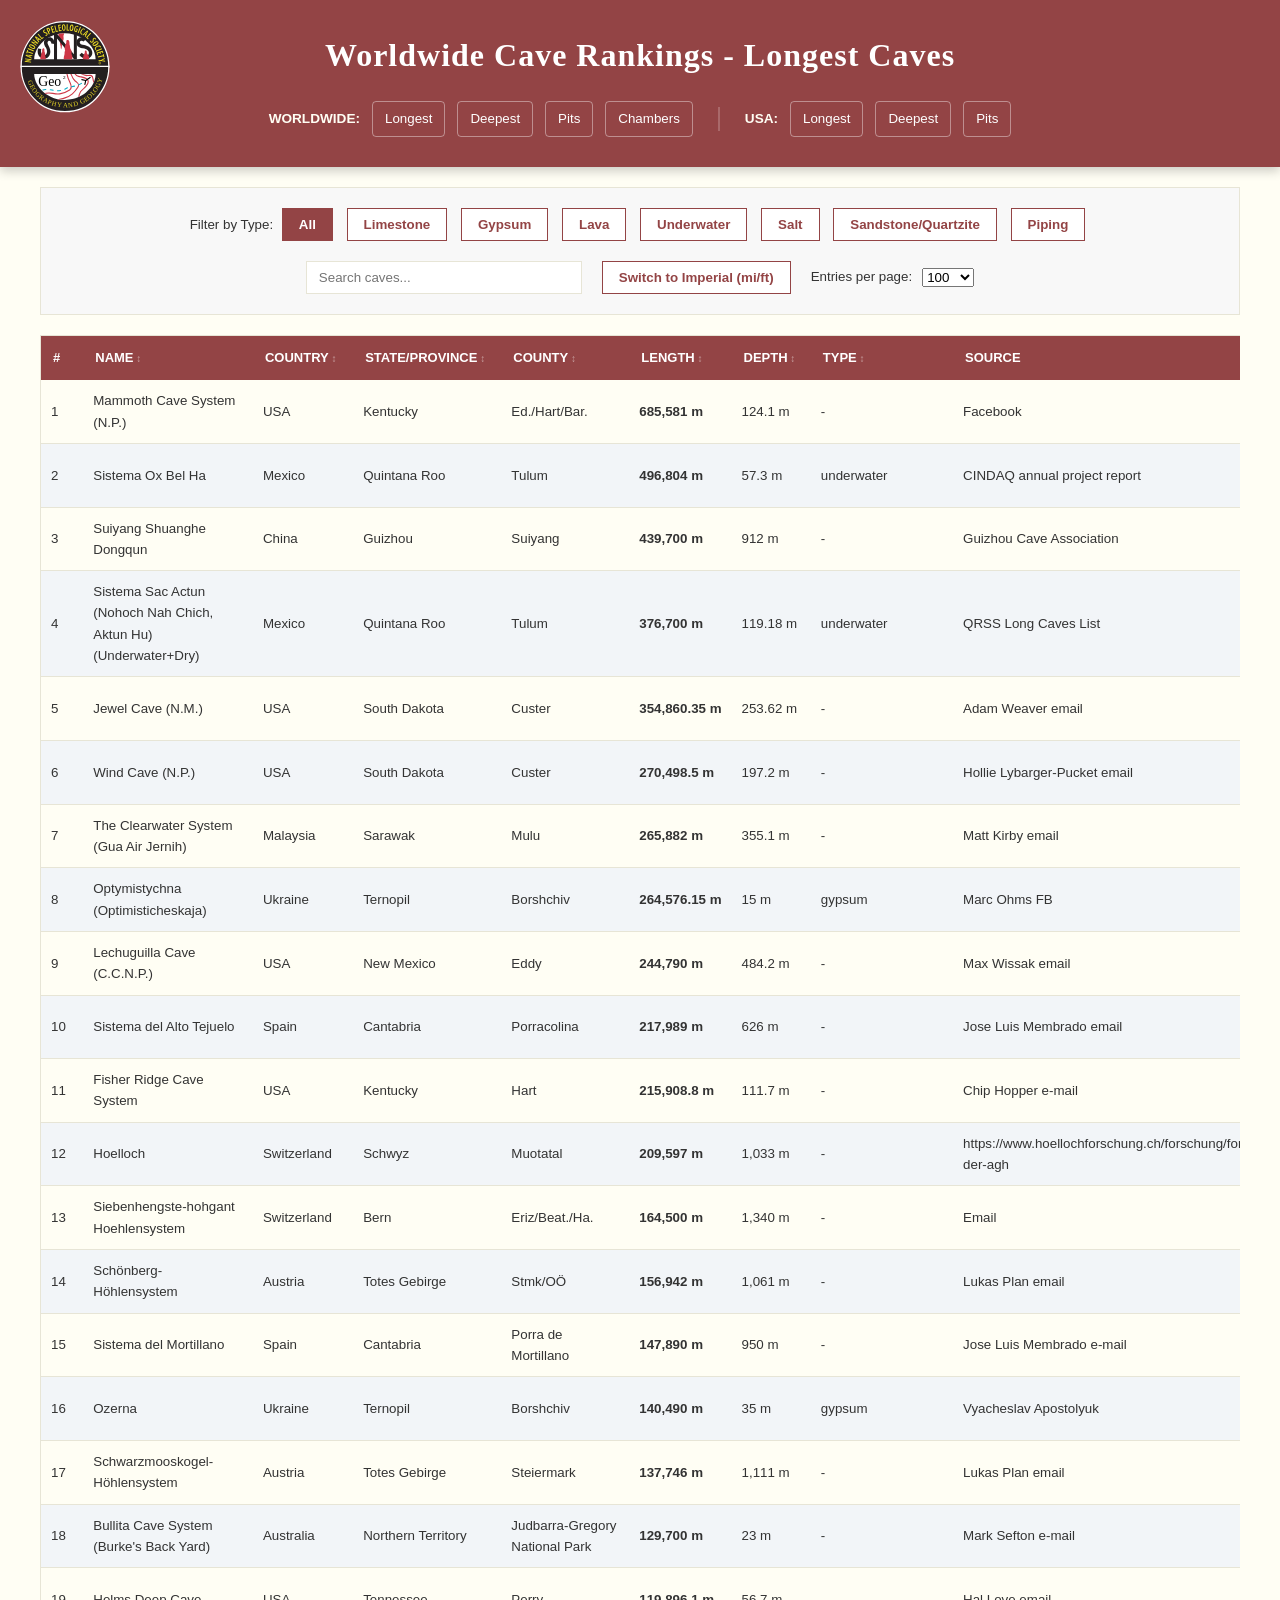
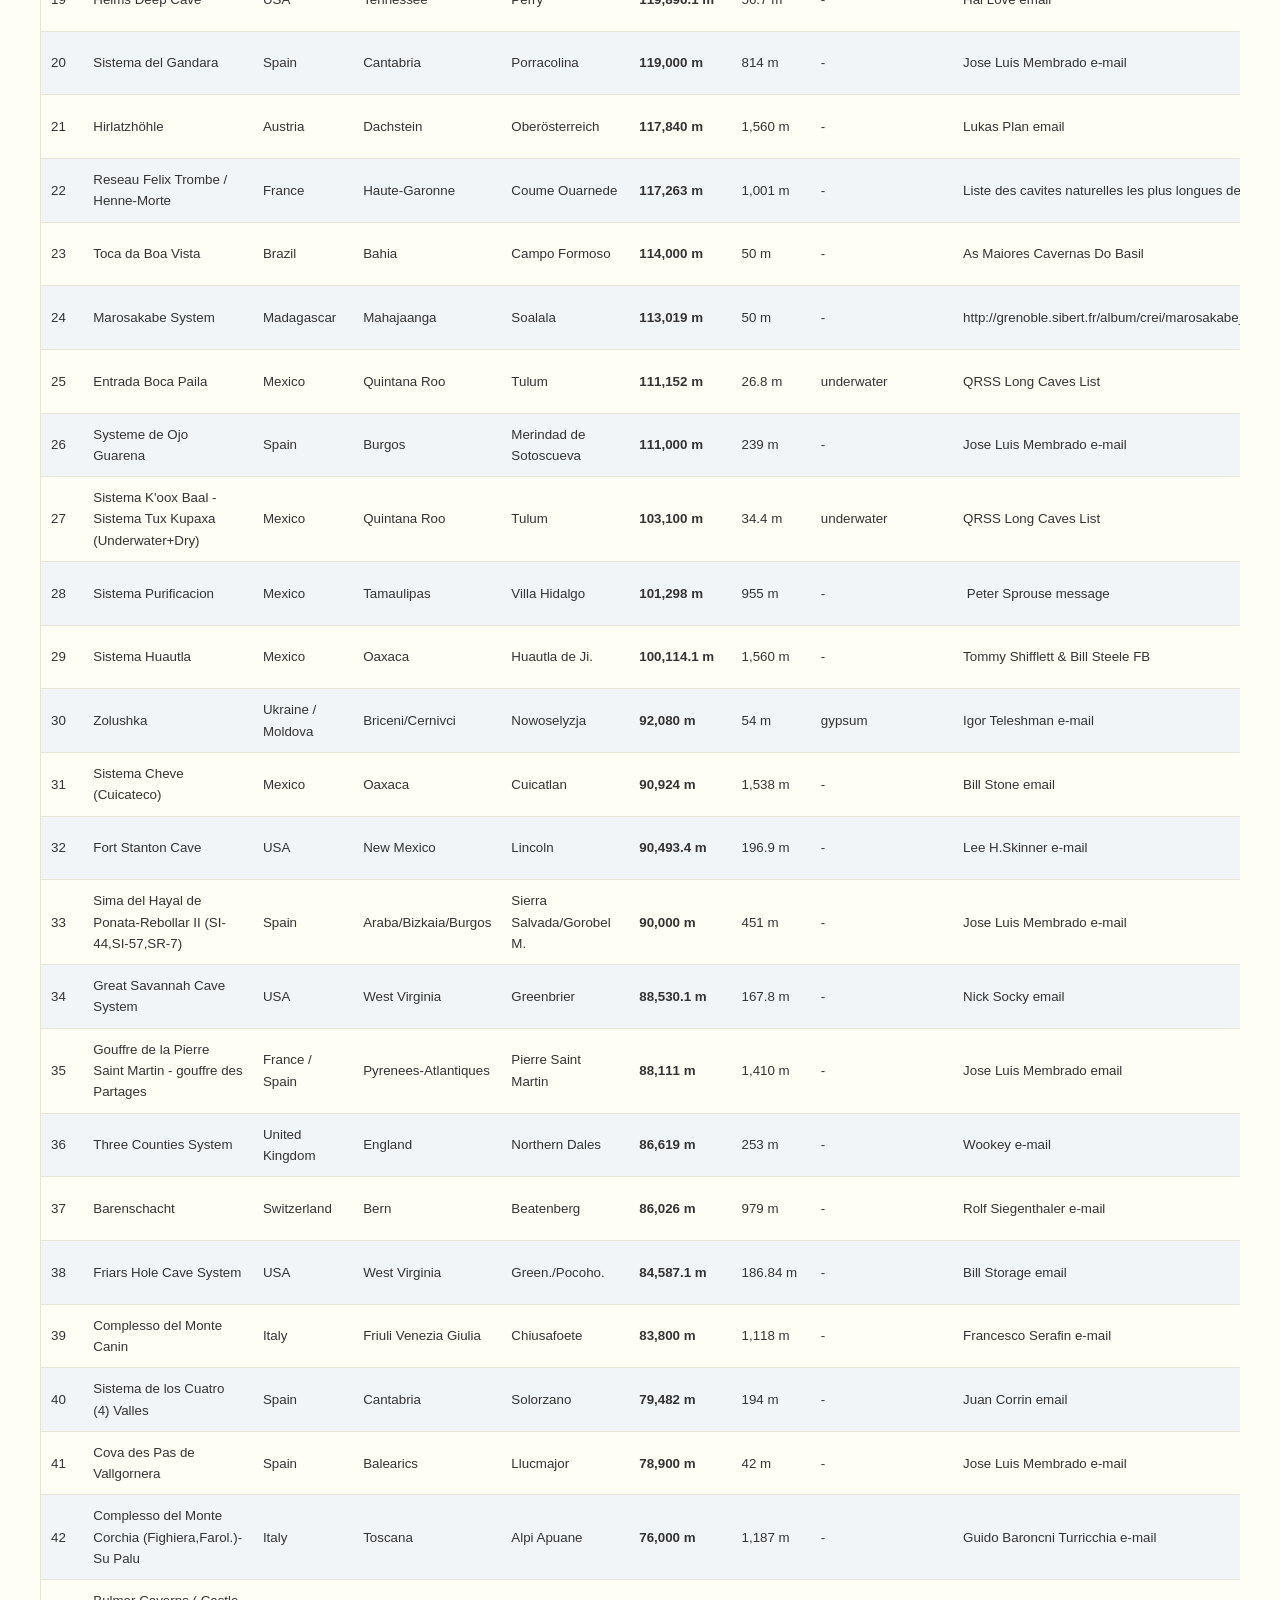
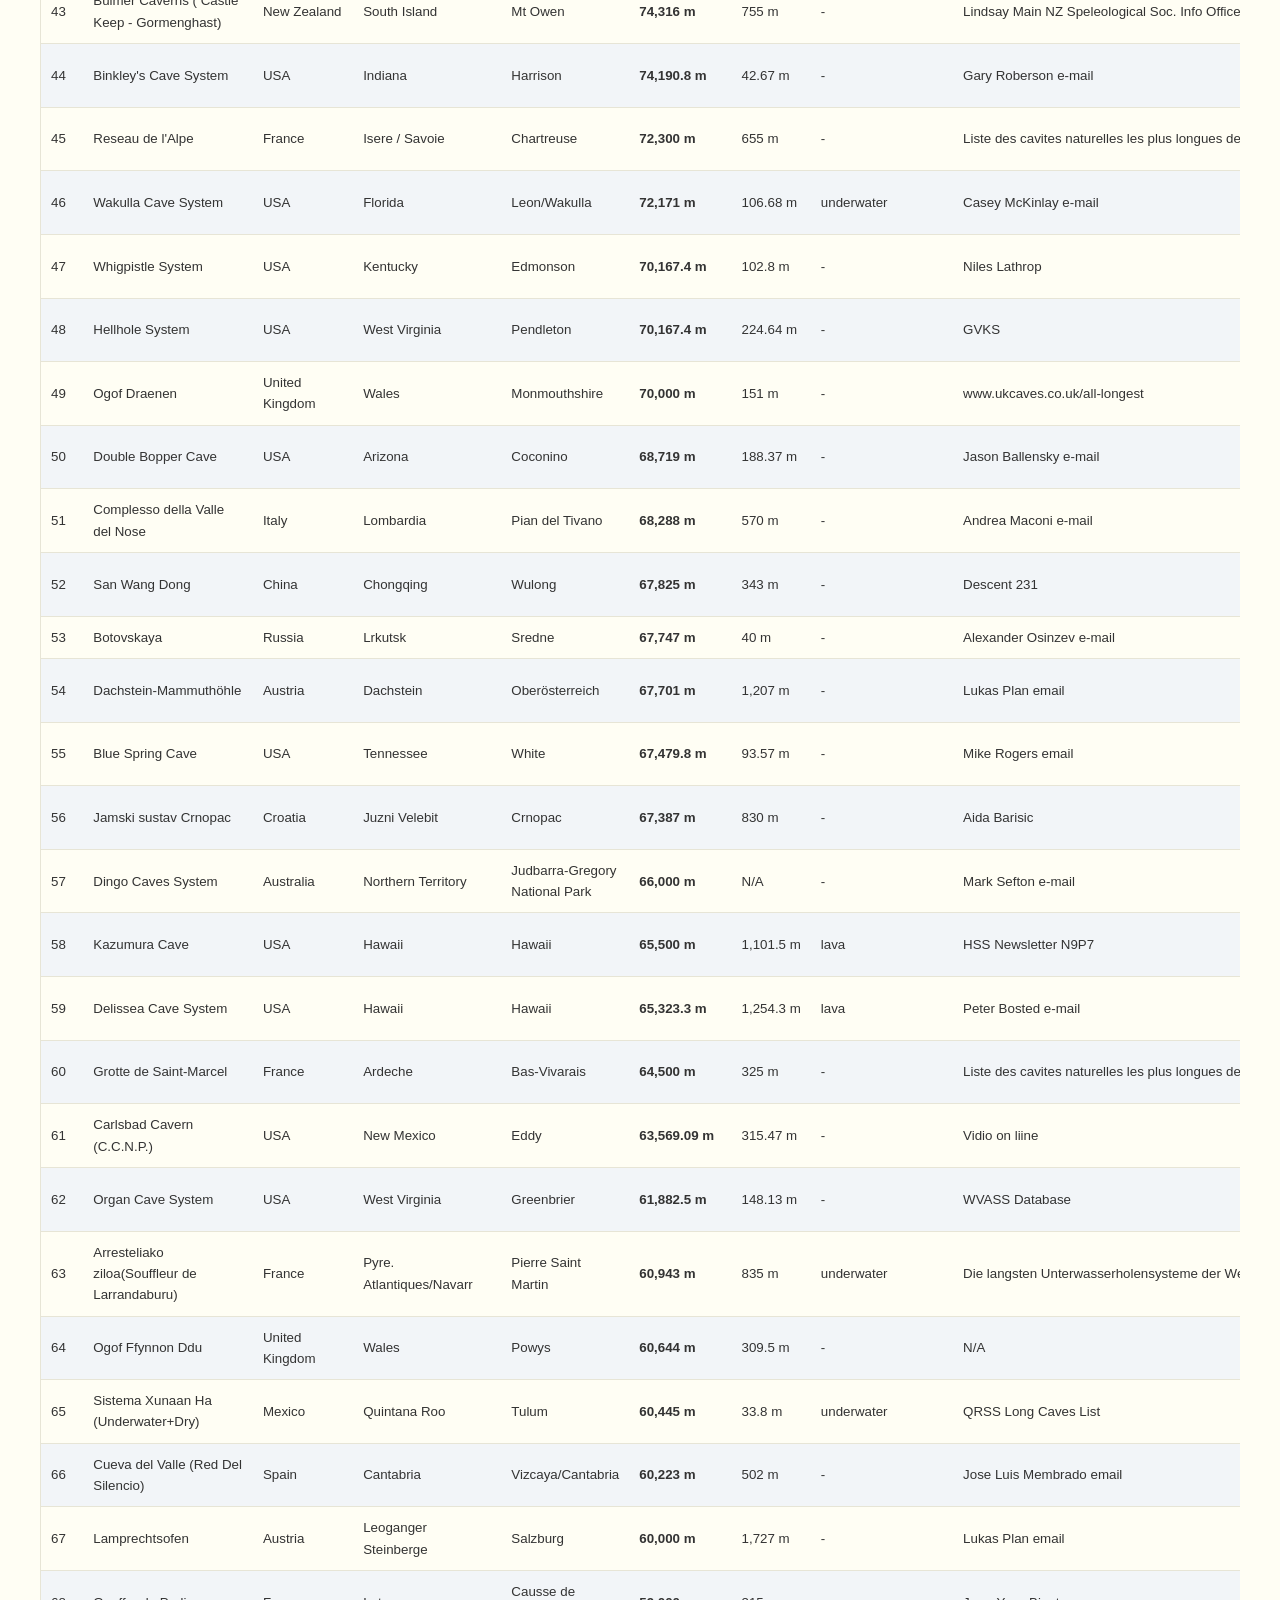
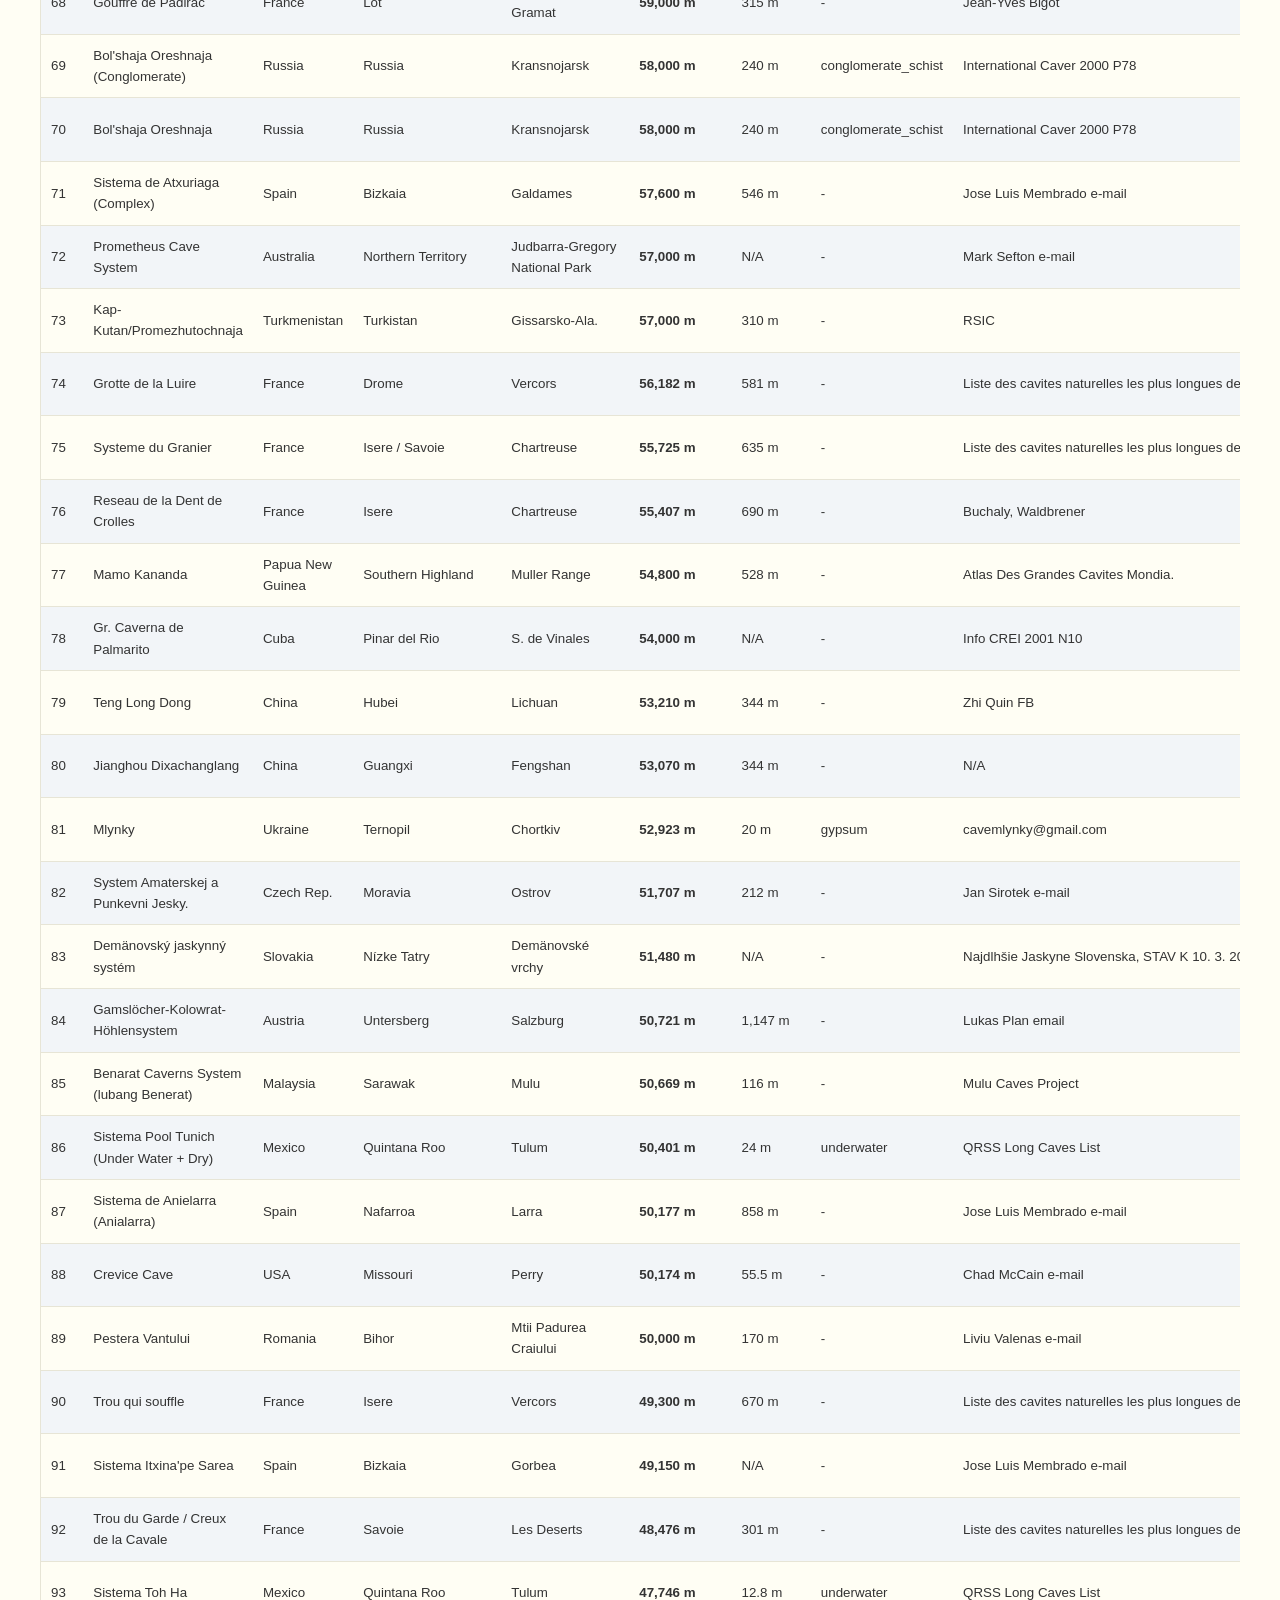
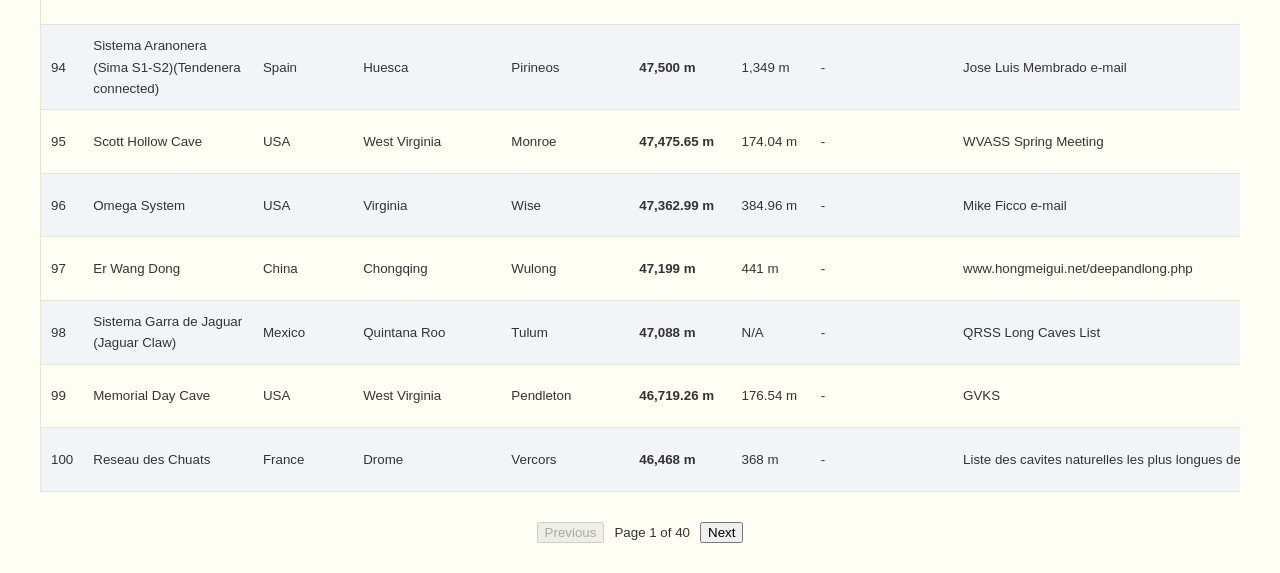
<file: index.html>
<!DOCTYPE html>
<html lang="en">
<head>
    <meta charset="UTF-8">
    <meta name="viewport" content="width=device-width, initial-scale=1.0">
    <title>Worldwide Cave Rankings</title>
    <link rel="stylesheet" href="style.css">
</head>
<body>

    
    <header>
    
    <img src="NSSGeo_draft4-2-2026.svg" alt="NSS Geo2 Logo" class="header-logo">
    <h1 class="page-title">Worldwide Cave Rankings - Longest Caves</h1>
    
    <nav class="site-navigation">
        <div class="nav-group">
            <span class="group-label">Worldwide:</span>
            <a href="index.html" class="nav-link">Longest</a>
            <a href="deepest.html" class="nav-link">Deepest</a>
            <a href="pits.html" class="nav-link">Pits</a>
            <a href="chambers.html" class="nav-link">Chambers</a>
        </div>
        <div class="nav-separator"></div>
        <div class="nav-group">
            <span class="group-label">USA:</span>
            <a href="usa_longest.html" class="nav-link">Longest</a>
            <a href="usa_deepest.html" class="nav-link">Deepest</a>
            <a href="usa_pits.html" class="nav-link">Pits</a>
        </div>
    </nav>
</header>

    <main class="container">
        <section class="filters">
            <div class="filter-group">
                <span>Filter by Type:</span>
                <button class="filter-btn active" data-type="All">All</button>
                <button class="filter-btn" data-type="limestone">Limestone</button>
                <button class="filter-btn" data-type="gypsum">Gypsum</button>
                <button class="filter-btn" data-type="lava">Lava</button>
                <button class="filter-btn" data-type="underwater">Underwater</button>
                <button class="filter-btn" data-type="salt">Salt</button>
                <button class="filter-btn" data-type="sandstone_quartzite">Sandstone/Quartzite</button>
                <button class="filter-btn" data-type="piping">Piping</button>
            </div>

            <div class="top-controls">
                <input type="text" id="searchInput" placeholder="Search caves...">
                
                <button id="unitToggleBtn" class="secondary-btn">Switch to Imperial (mi/ft)</button>

                <div class="entries-control">
                    <label for="perPageSelect">Entries per page:</label>
                    <select id="perPageSelect">
                        <option value="100" selected>100</option>
                        <option value="500">500</option>
                        <option value="1000">1000</option>
                        <option value="all">All</option>
                    </select>
                </div>
            </div>
        </section>

        <div class="table-container">
            <table id="caveTable">
                <thead>
                    <tr>
                        <th>#</th>
                        <th class="sortable" data-sort="name">Name</th>
                        <th class="sortable" data-sort="country">Country</th>
                        <th class="sortable" data-sort="state">State/Province</th>
                        <th class="sortable" data-sort="county">County</th>
                        <th class="sortable" data-sort="length">Length</th>
                        <th class="sortable" data-sort="depth">Depth</th>
                        <th class="sortable" data-sort="type">Type</th>
                        <th>Source</th>
                        <th>Date</th>
                        <th>Comment</th>
                    </tr>
                </thead>
                <tbody id="tableBody">
                    </tbody>
            </table>
        </div>

        <div id="paginationControls" class="pagination-controls"></div>
    </main>

    <script src="script.js"></script>
</body>
</html>
</file>
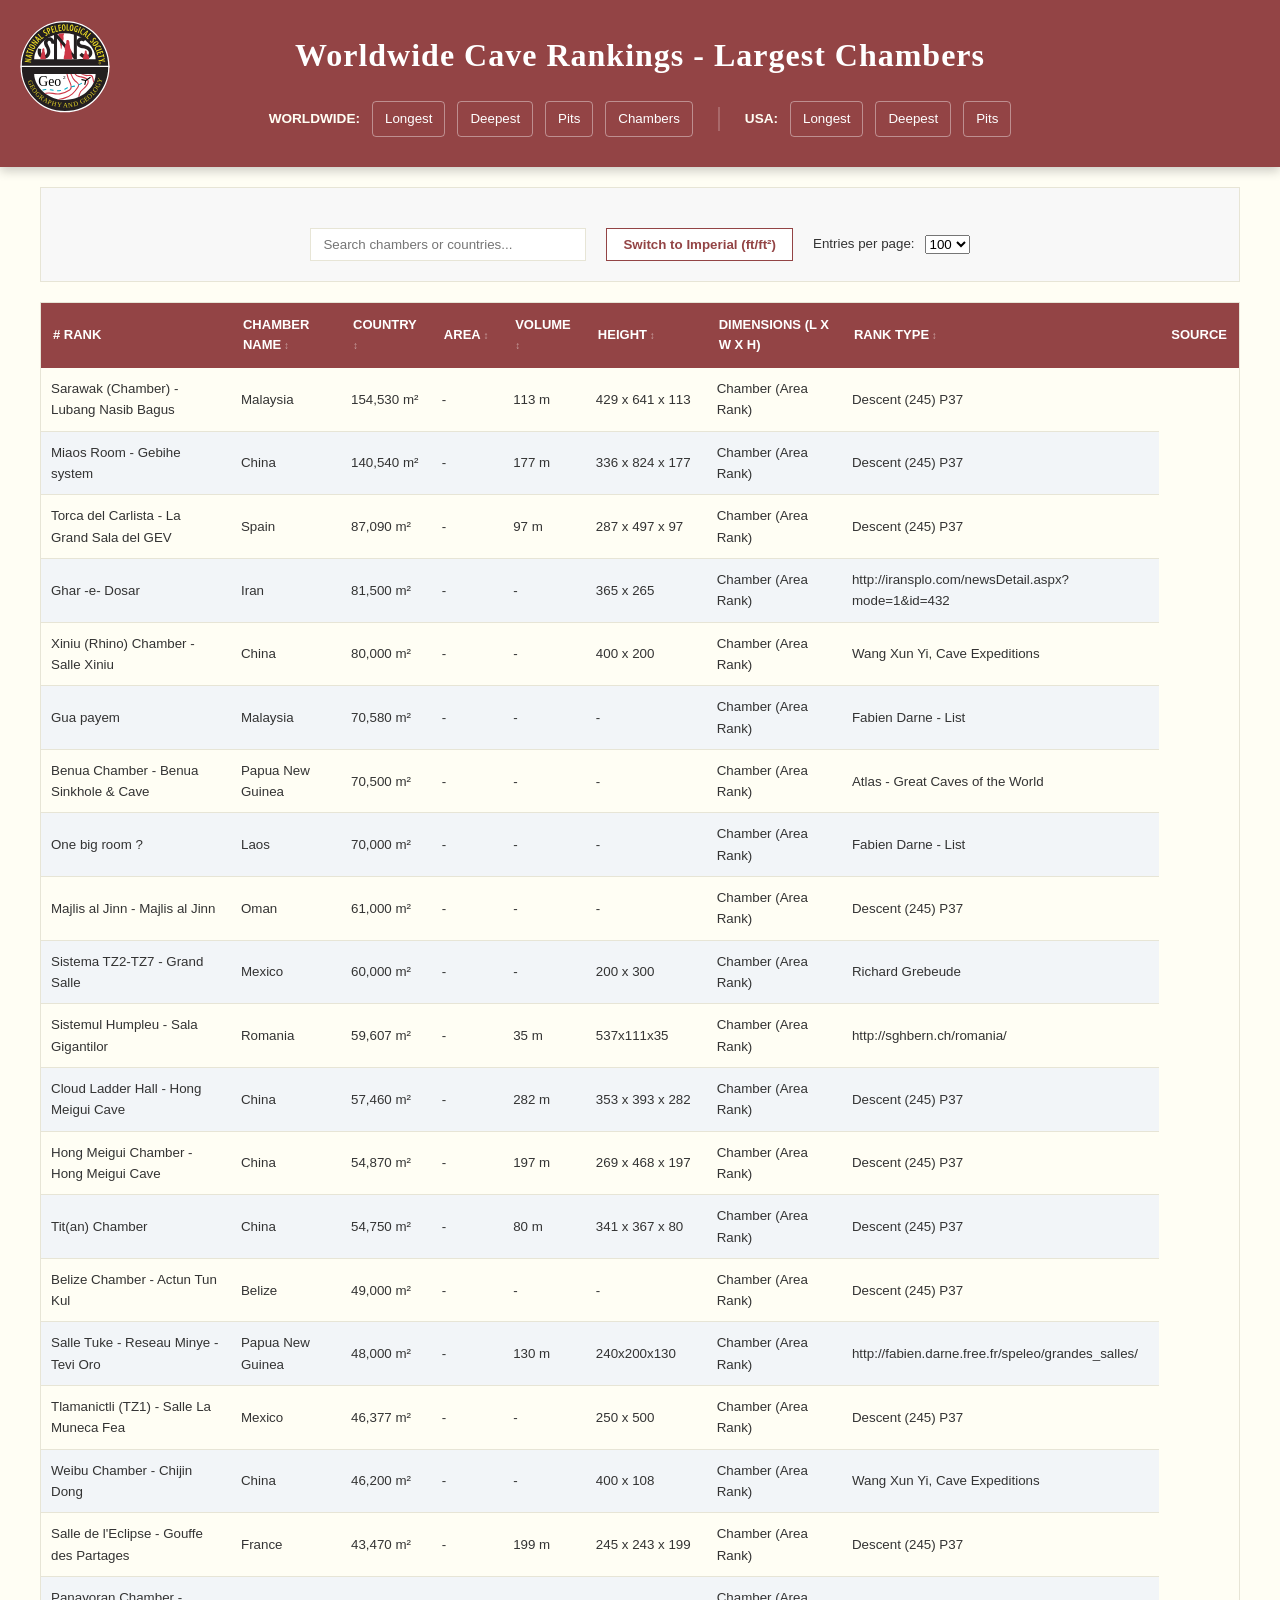
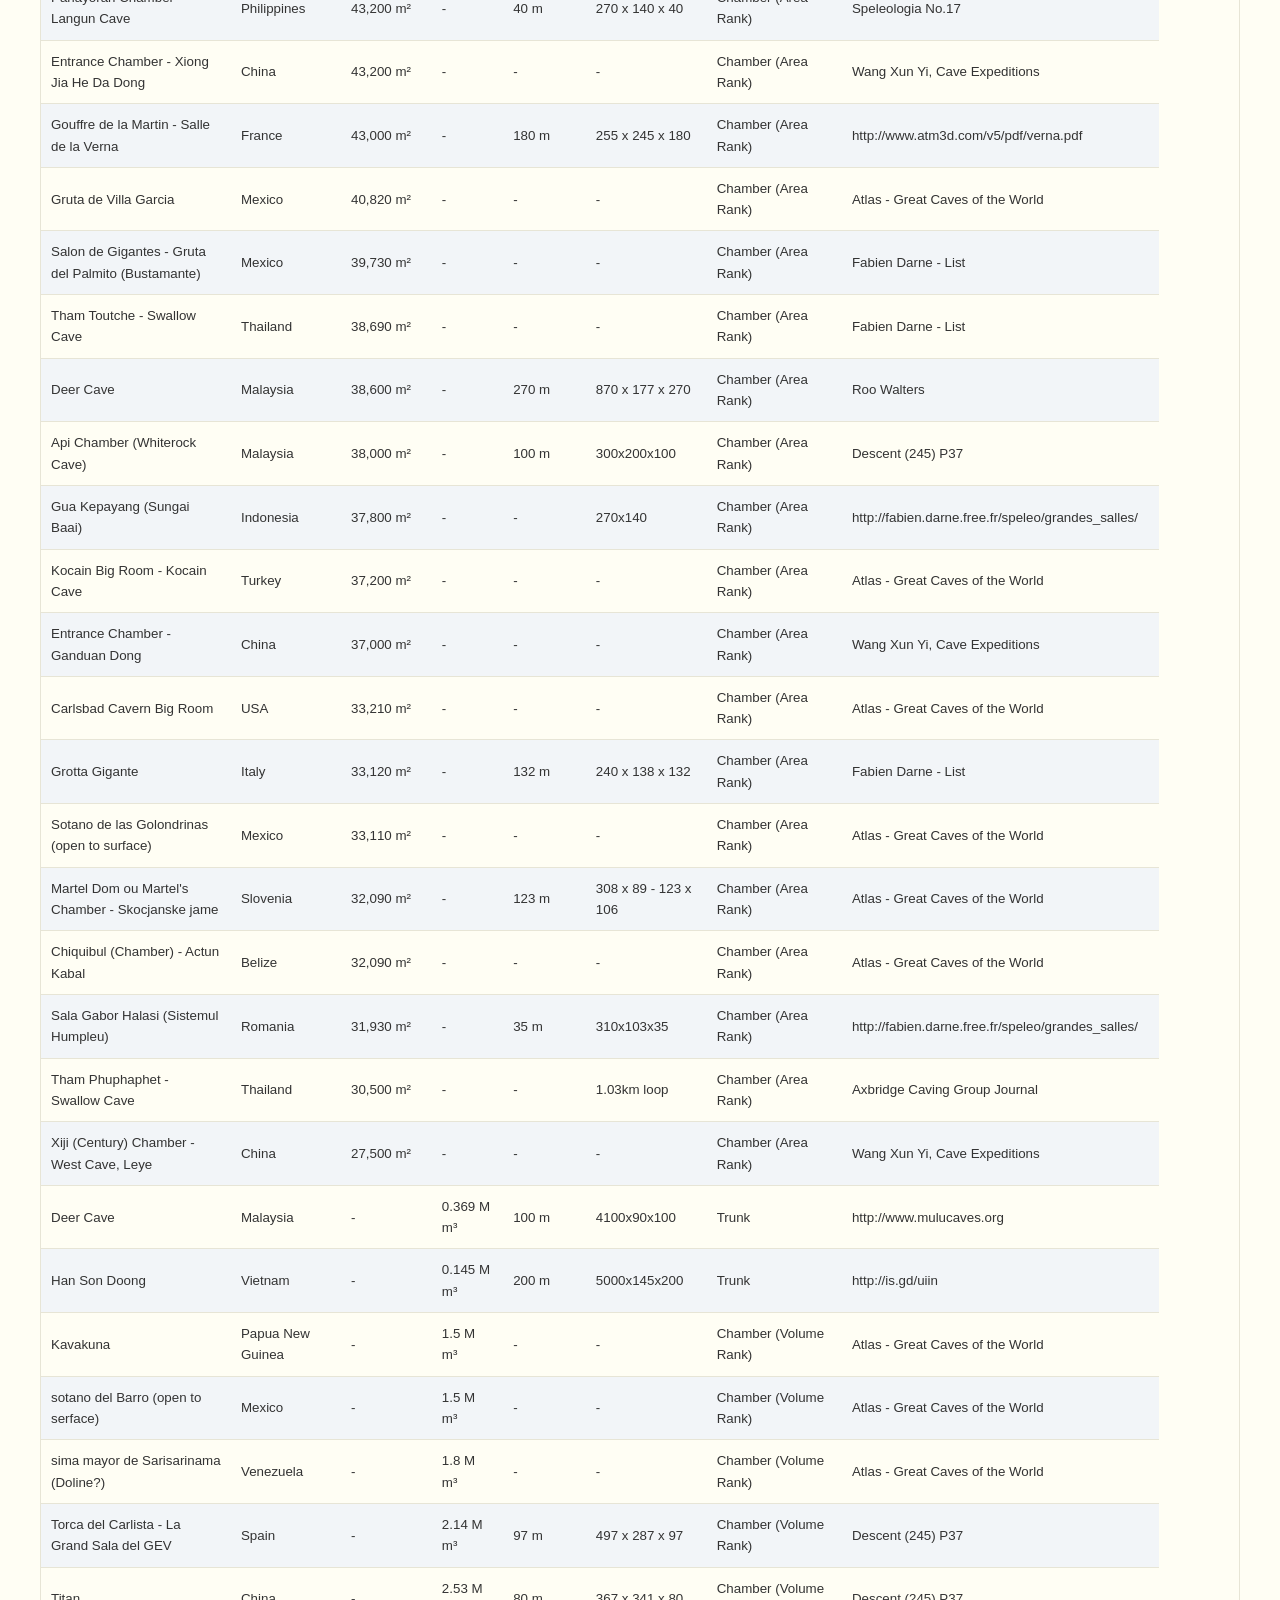
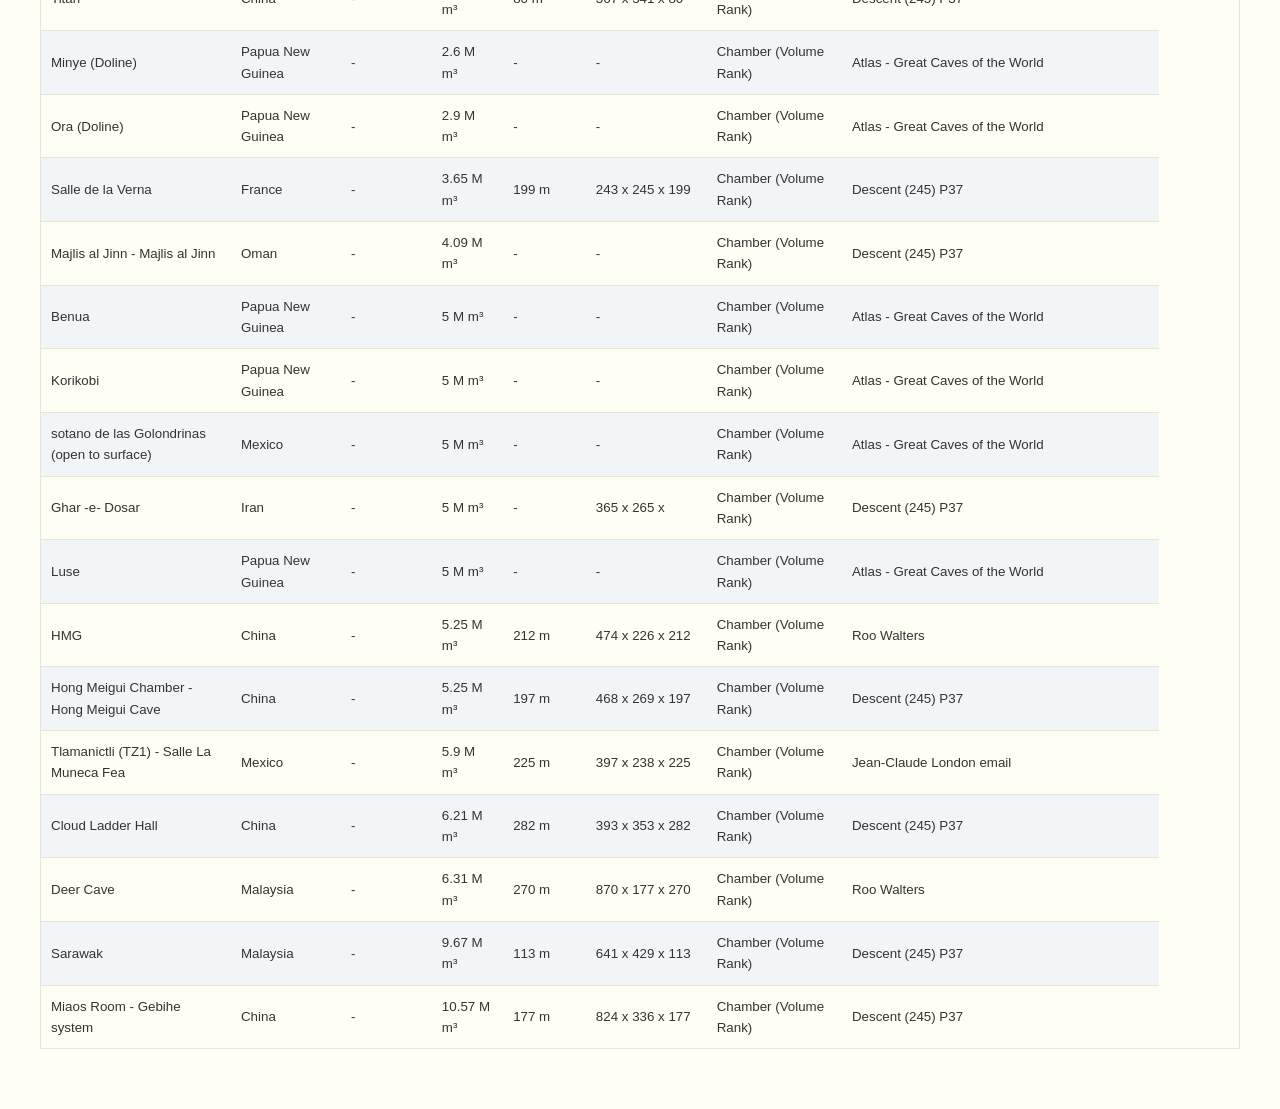
<file: chambers.html>
<!DOCTYPE html>
<html lang="en">
<head>
    <meta charset="UTF-8">
    <meta name="viewport" content="width=device-width, initial-scale=1.0">
    <title>Worldwide Cave Rankings - Largest Chambers</title>
    <link rel="stylesheet" href="style.css">
</head>
<body>
<header>
    <img src="NSSGeo_draft4-2-2026.svg" alt="NSS Geo2 Logo" class="header-logo">
    <h1 class="page-title">Worldwide Cave Rankings - Largest Chambers</h1>
    <nav class="site-navigation">
        <div class="nav-group">
            <span class="group-label">Worldwide:</span>
            <a href="index.html" class="nav-link">Longest</a>
            <a href="deepest.html" class="nav-link">Deepest</a>
            <a href="pits.html" class="nav-link">Pits</a>
            <a href="chambers.html" class="nav-link">Chambers</a>
        </div>
        <div class="nav-separator"></div>
        <div class="nav-group">
            <span class="group-label">USA:</span>
            <a href="usa_longest.html" class="nav-link">Longest</a>
            <a href="usa_deepest.html" class="nav-link">Deepest</a>
            <a href="usa_pits.html" class="nav-link">Pits</a>
        </div>
    </nav>
</header>

    <main class="container">
        <section class="filters">
            <div class="top-controls">
                <input type="text" id="searchInput" placeholder="Search chambers or countries...">
                
                <button id="unitToggleBtn" class="secondary-btn">Switch to Imperial (ft/ft²)</button>

                <div class="entries-control">
                    <label for="perPageSelect">Entries per page:</label>
                    <select id="perPageSelect">
                        <option value="100" selected>100</option>
                        <option value="500">500</option>
                        <option value="all">All</option>
                    </select>
                </div>
            </div>
        </section>

        <div class="table-container">
            <table id="caveTable">
                <thead>
                    <tr>
                        <th># Rank</th> <th class="sortable" data-sort="cave_name">Chamber Name</th>
                        <th class="sortable" data-sort="country">Country</th>
                        <th class="sortable" data-sort="area_m2">Area</th>
                        <th class="sortable" data-sort="volume_million_m3">Volume</th>
                        <th class="sortable" data-sort="height_m">Height</th>
                        <th>Dimensions (L x W x H)</th>
                        <th class="sortable" data-sort="data_type">Rank Type</th>
                        <th>Source</th>
                    </tr>
                </thead>
                <tbody id="tableBody"></tbody>
            </table>
        </div>

        <div id="paginationControls" class="pagination-controls"></div>
    </main>

    <script src="chambers_script.js"></script>
</body>
</html>
</file>
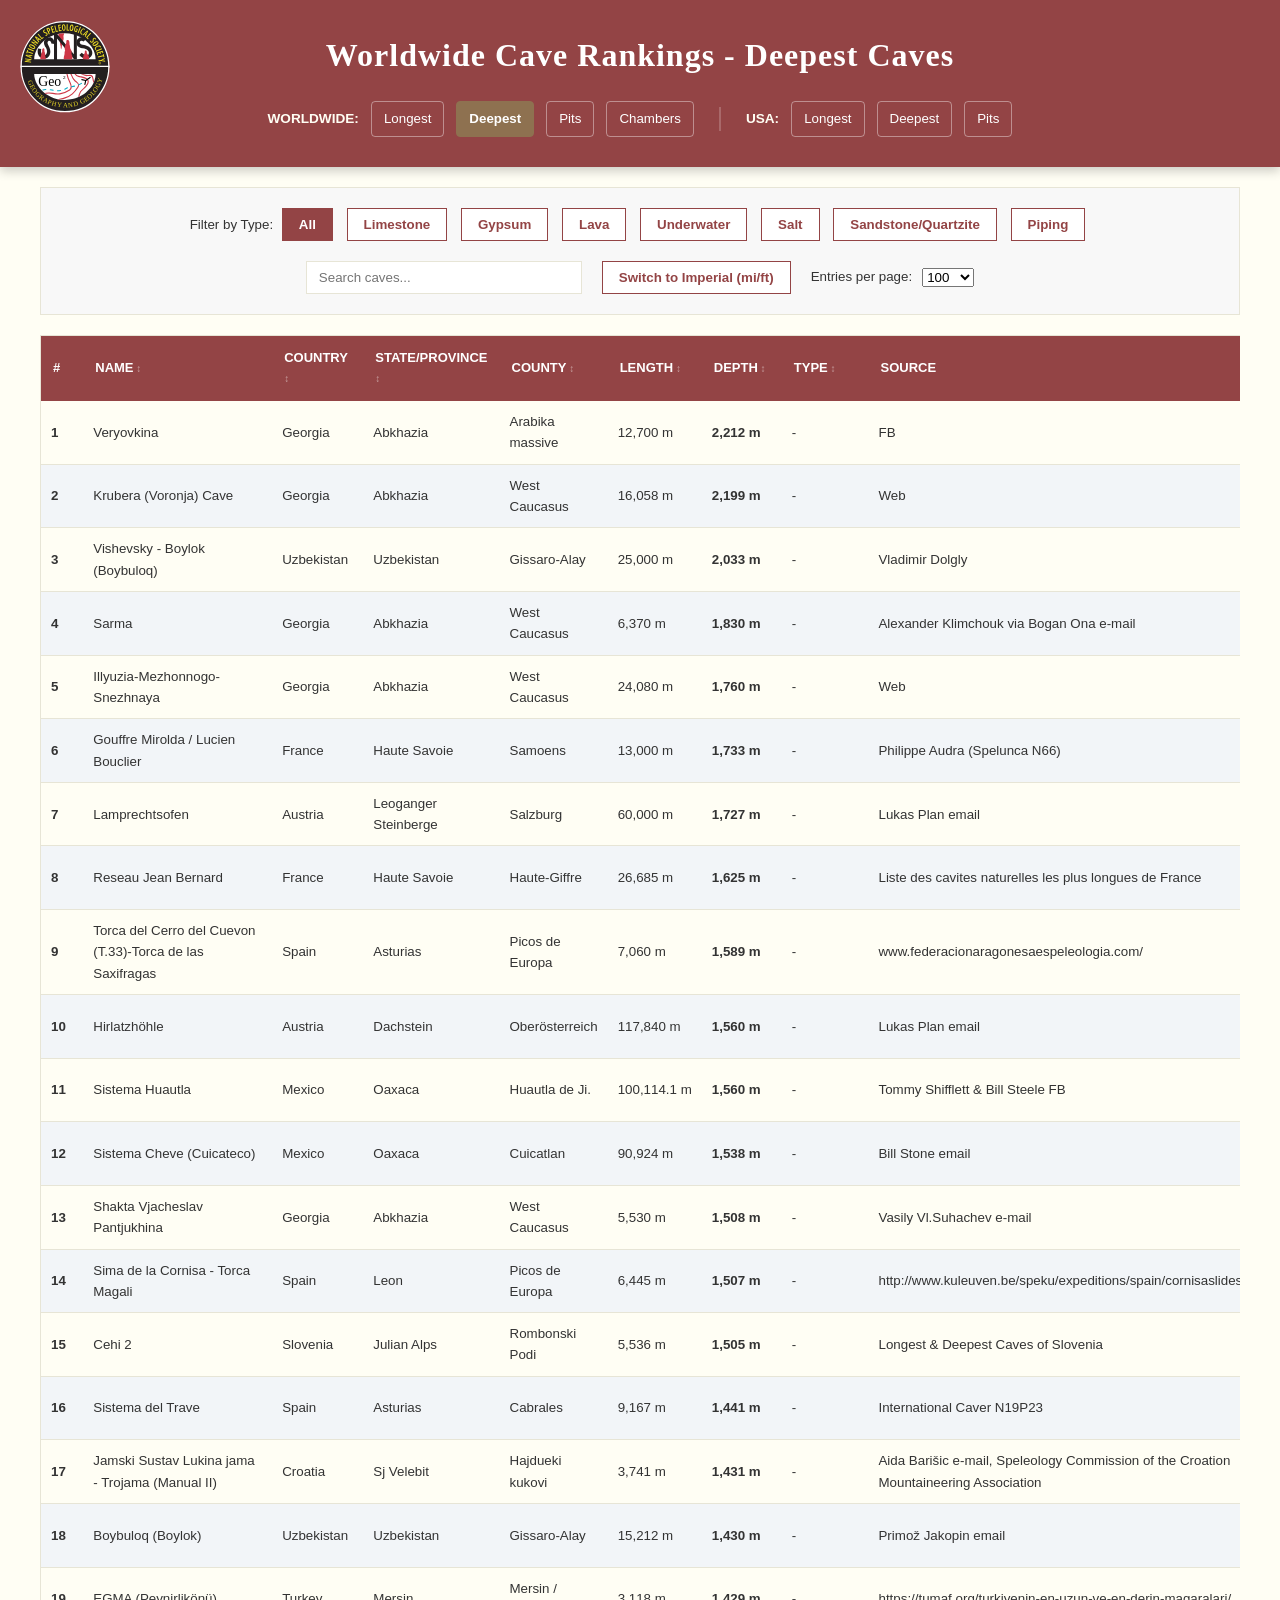
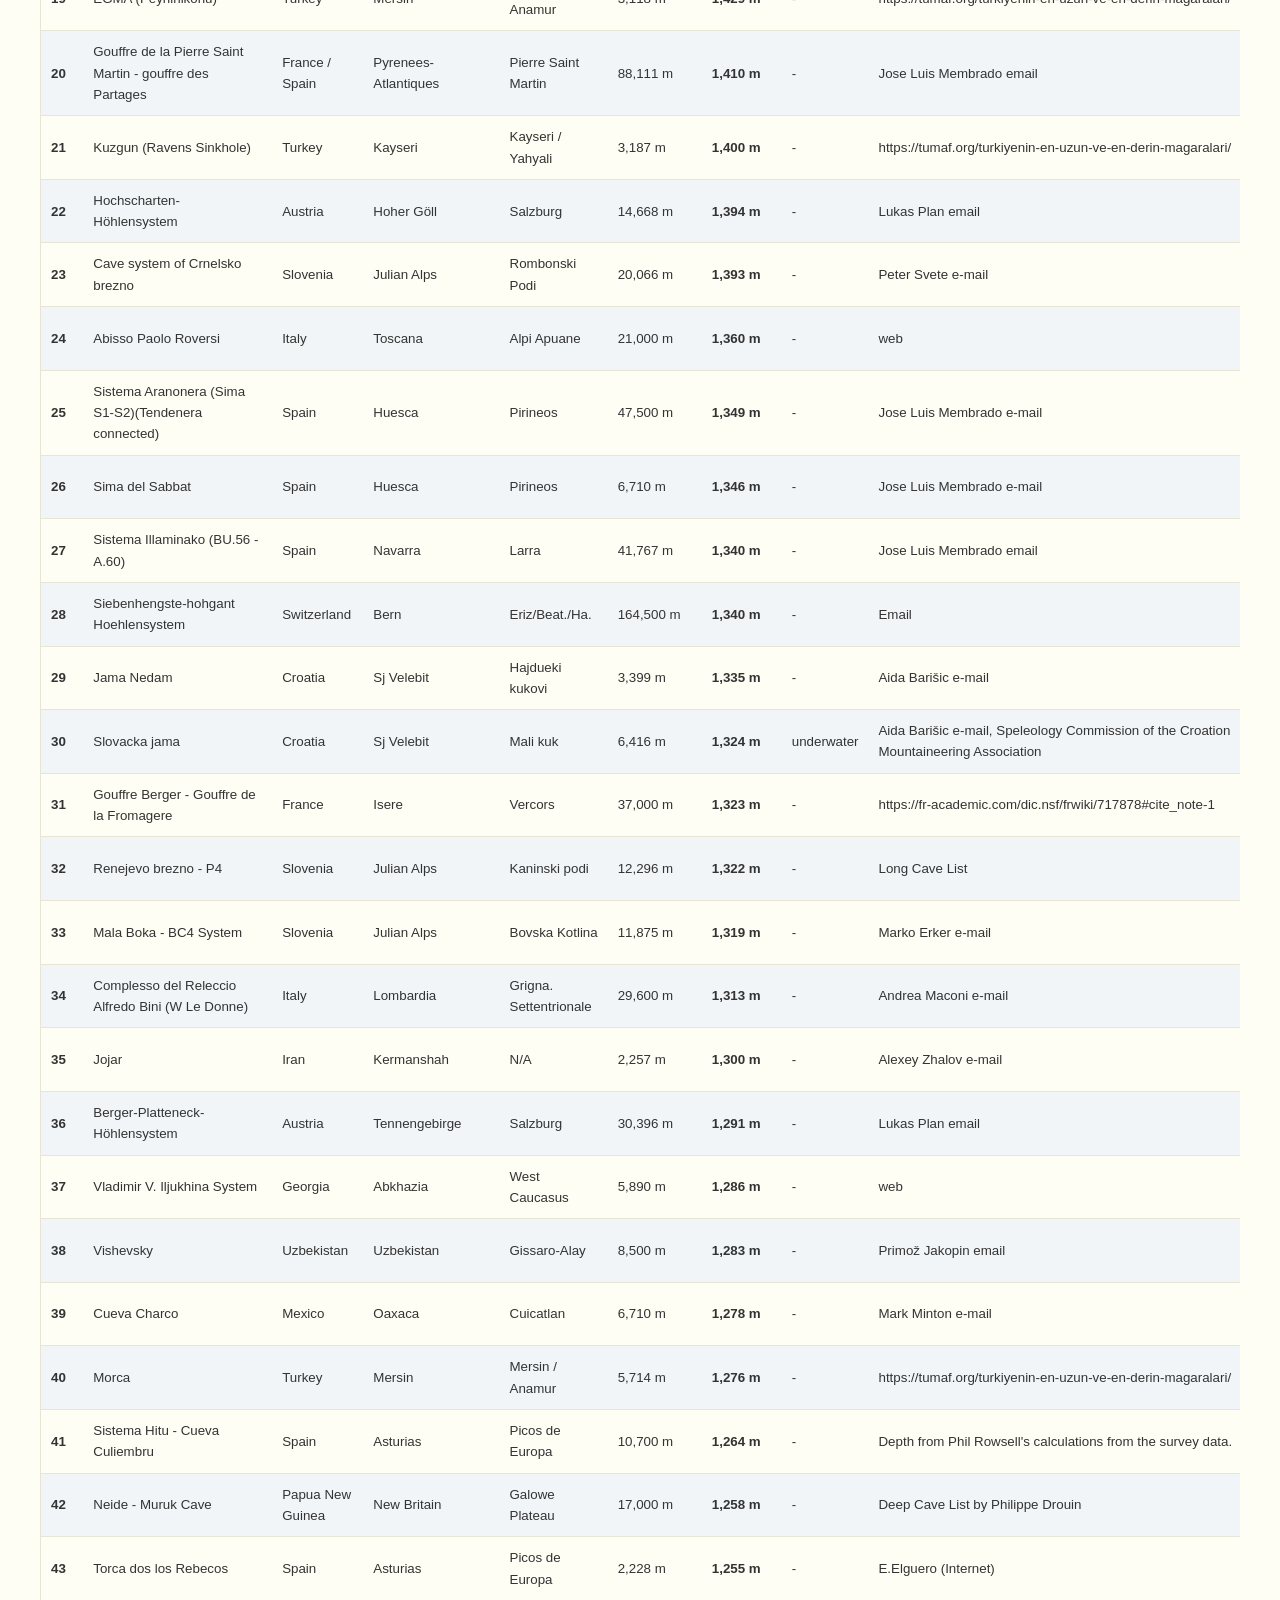
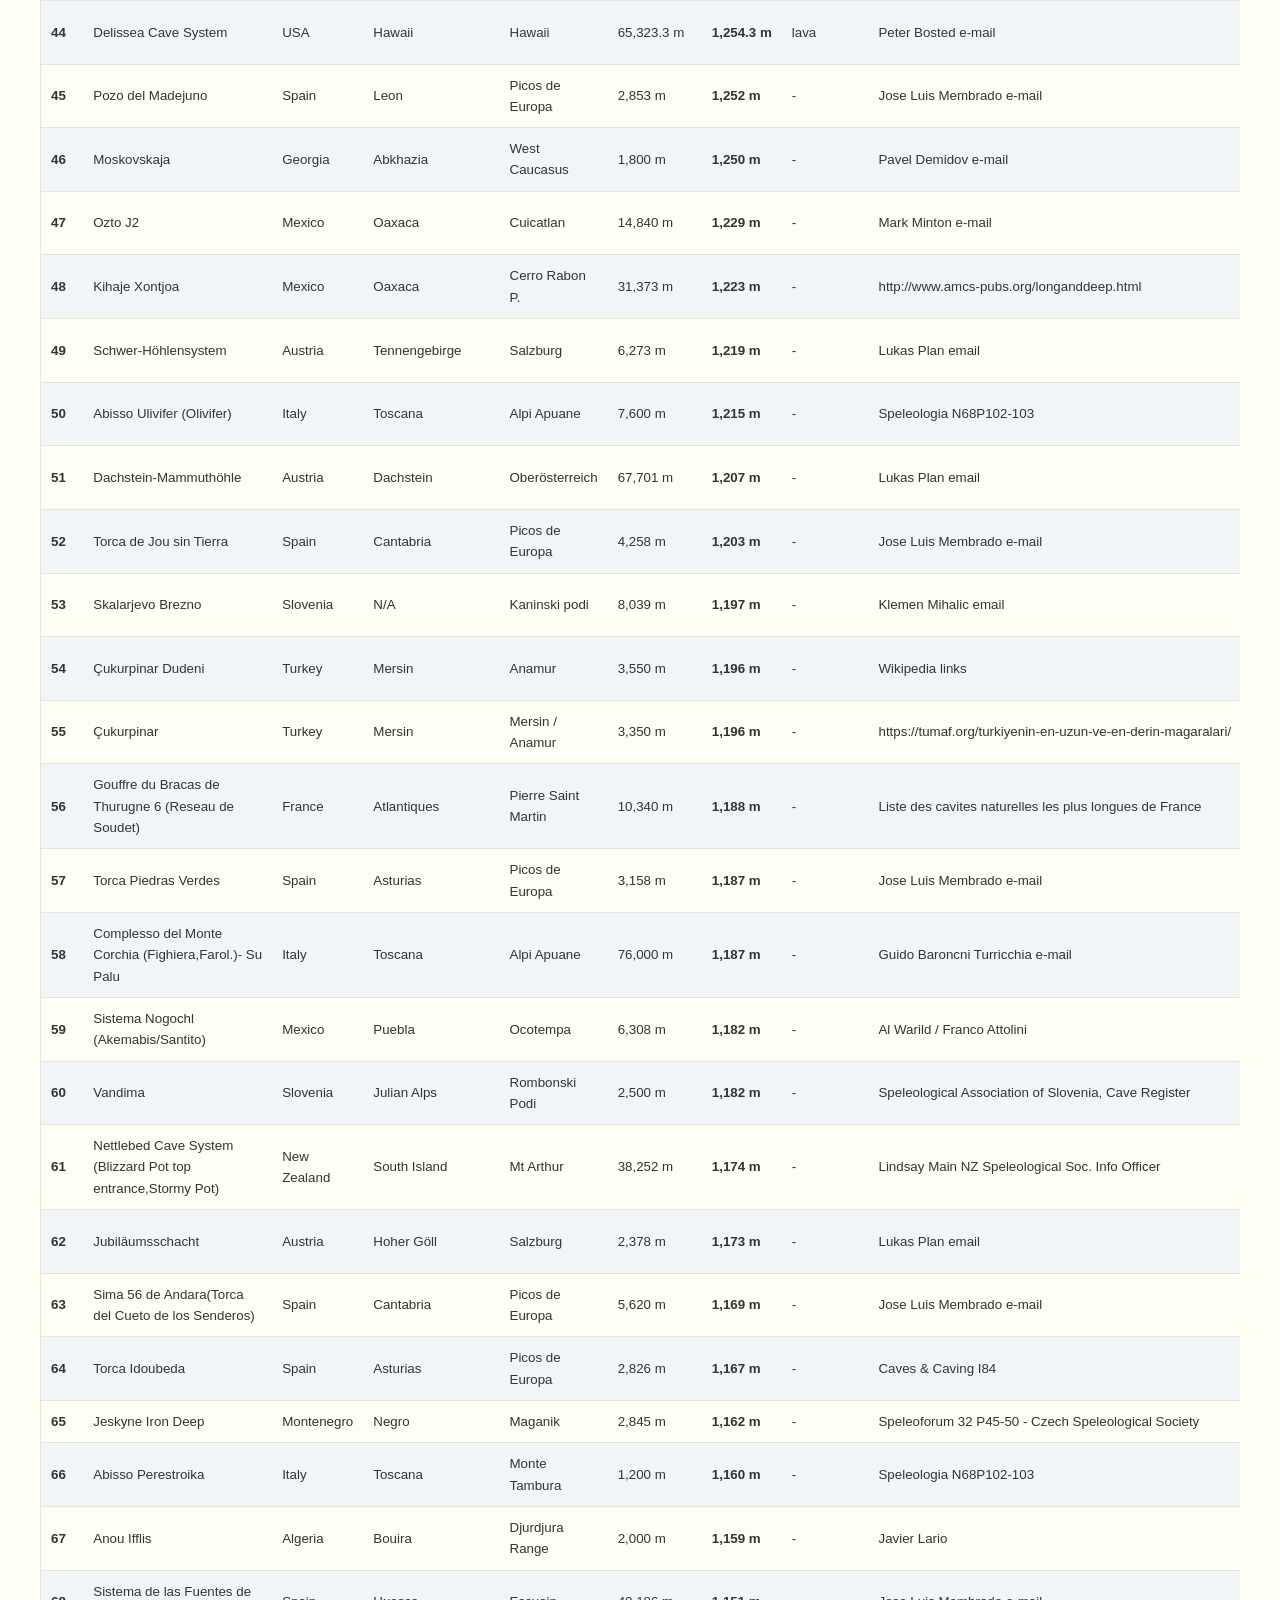
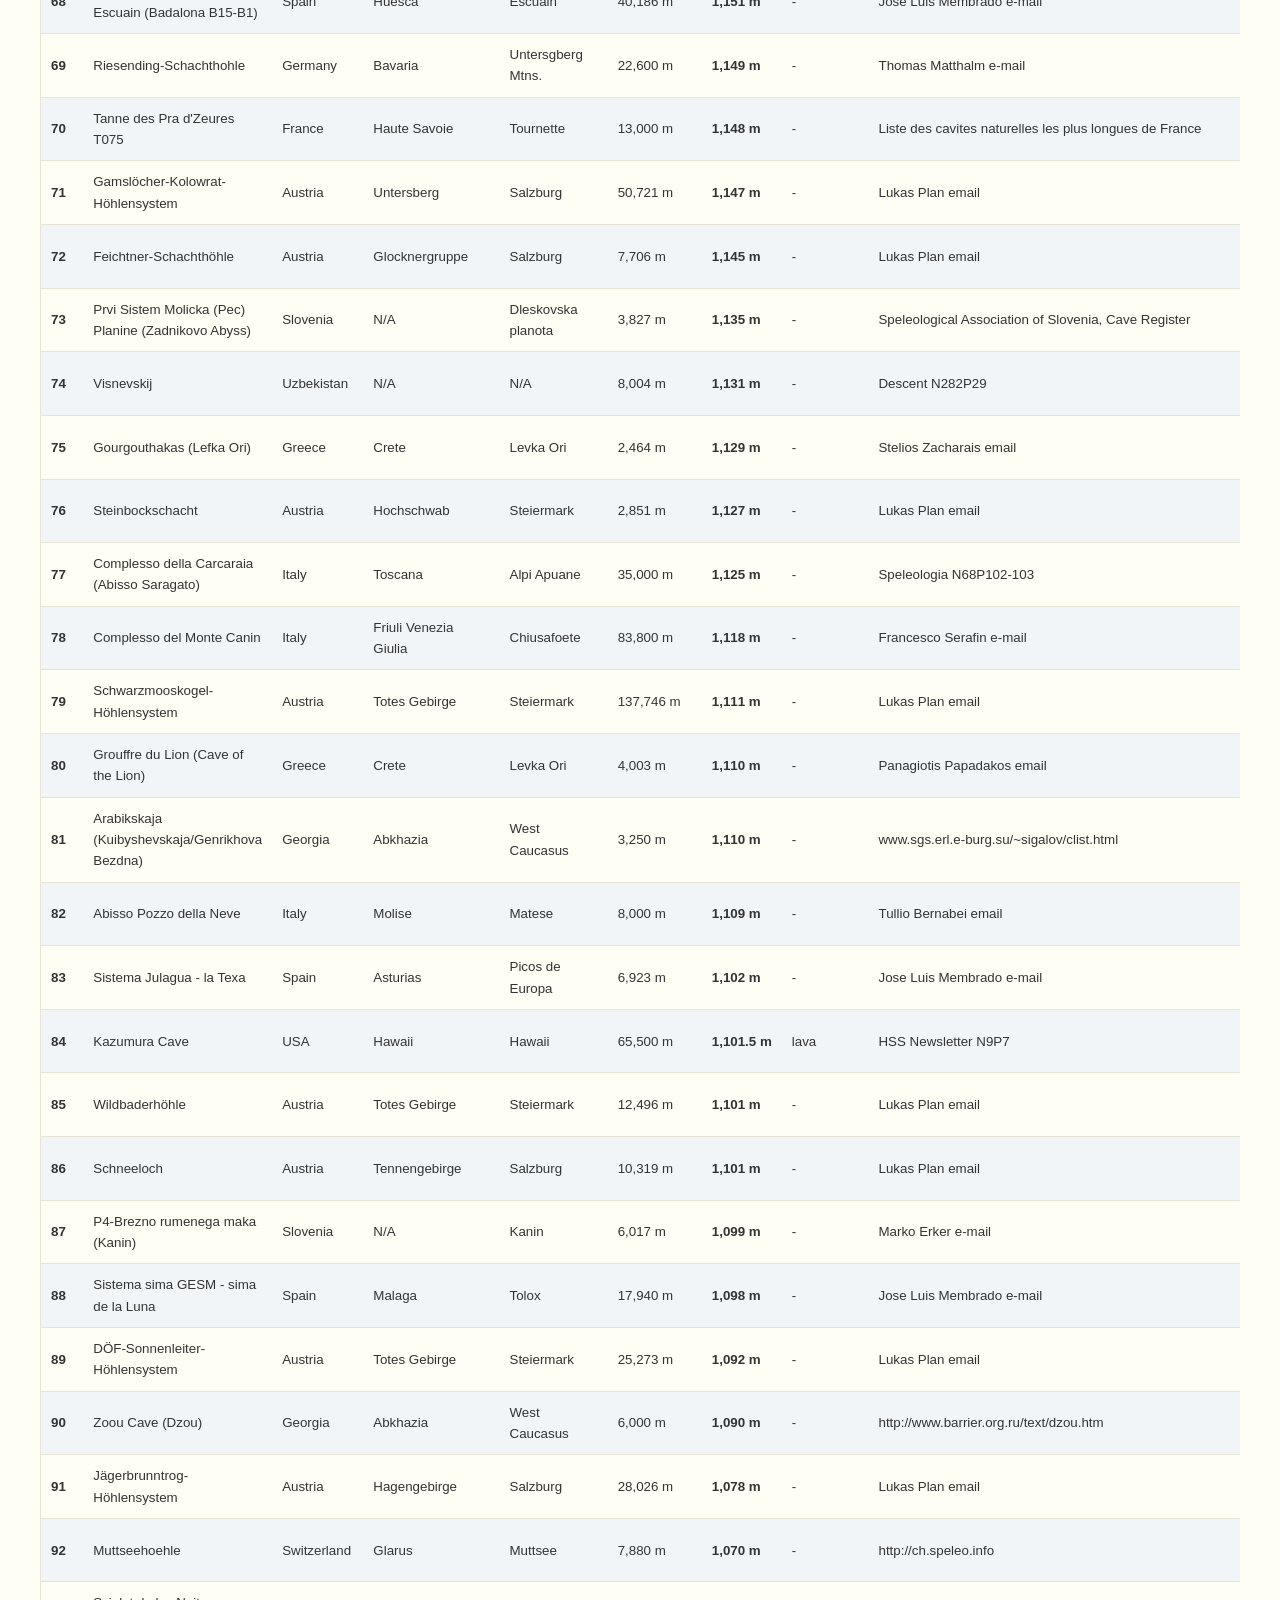
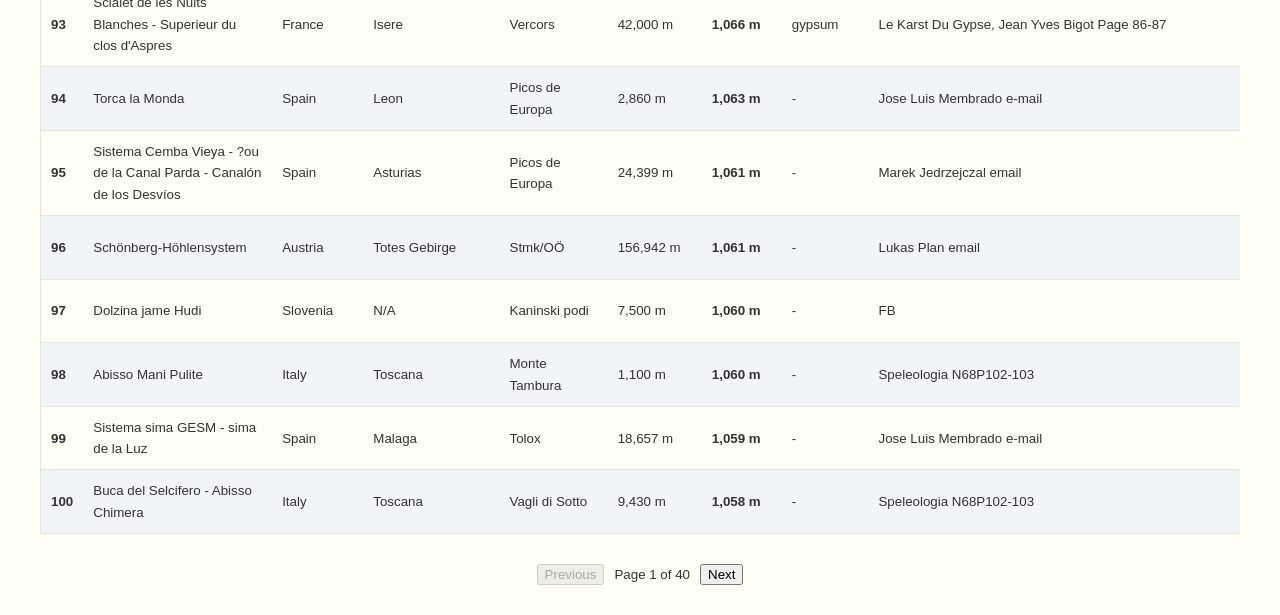
<file: deepest.html>
<!DOCTYPE html>
<html lang="en">
<head>
    <meta charset="UTF-8">
    <meta name="viewport" content="width=device-width, initial-scale=1.0">
    <title>Worldwide Cave Rankings - Deepest Caves</title>
    <link rel="stylesheet" href="style.css">
</head>
<body>
    <header>
    <img src="NSSGeo_draft4-2-2026.svg" alt="NSS Geo2 Logo" class="header-logo">
    <h1 class="page-title">Worldwide Cave Rankings - Deepest Caves</h1>
    <nav class="site-navigation">
        <div class="nav-group">
            <span class="group-label">Worldwide:</span>
            <a href="index.html" class="nav-link">Longest</a>
            <a href="deepest.html" class="nav-link">Deepest</a>
            <a href="pits.html" class="nav-link">Pits</a>
            <a href="chambers.html" class="nav-link">Chambers</a>
        </div>
        <div class="nav-separator"></div>
        <div class="nav-group">
            <span class="group-label">USA:</span>
            <a href="usa_longest.html" class="nav-link">Longest</a>
            <a href="usa_deepest.html" class="nav-link">Deepest</a>
            <a href="usa_pits.html" class="nav-link">Pits</a>
        </div>
    </nav>
</header>

    <main class="container">
        <section class="filters">
            <div class="filter-group">
                <span>Filter by Type:</span>
                <button class="filter-btn active" data-type="All">All</button>
                <button class="filter-btn" data-type="limestone">Limestone</button>
                <button class="filter-btn" data-type="gypsum">Gypsum</button>
                <button class="filter-btn" data-type="lava">Lava</button>
                <button class="filter-btn" data-type="underwater">Underwater</button>
                <button class="filter-btn" data-type="salt">Salt</button>
                <button class="filter-btn" data-type="sandstone_quartzite">Sandstone/Quartzite</button>
                <button class="filter-btn" data-type="piping">Piping</button>
            </div>

            <div class="top-controls">
                <input type="text" id="searchInput" placeholder="Search caves...">
                
                <button id="unitToggleBtn" class="secondary-btn">Switch to Imperial (mi/ft)</button>

                <div class="entries-control">
                    <label for="perPageSelect">Entries per page:</label>
                    <select id="perPageSelect">
                        <option value="100" selected>100</option>
                        <option value="500">500</option>
                        <option value="1000">1000</option>
                        <option value="all">All</option>
                    </select>
                </div>
            </div>
        </section>

        <div class="table-container">
            <table id="caveTable">
                <thead>
                    <tr>
                        <th>#</th>
                        <th class="sortable" data-sort="name">Name</th>
                        <th class="sortable" data-sort="country">Country</th>
                        <th class="sortable" data-sort="state">State/Province</th>
                        <th class="sortable" data-sort="county">County</th>
                        <th class="sortable" data-sort="length">Length</th>
                        <th class="sortable" data-sort="depth">Depth</th>
                        <th class="sortable" data-sort="type">Type</th>
                        <th>Source</th>
                        <th>Date</th>
                        <th>Comment</th>
                    </tr>
                </thead>
                <tbody id="tableBody">
                    </tbody>
            </table>
        </div>

        <div id="paginationControls" class="pagination-controls"></div>
    </main>

    <script src="deepest_script.js"></script>
</body>
</html>
</file>
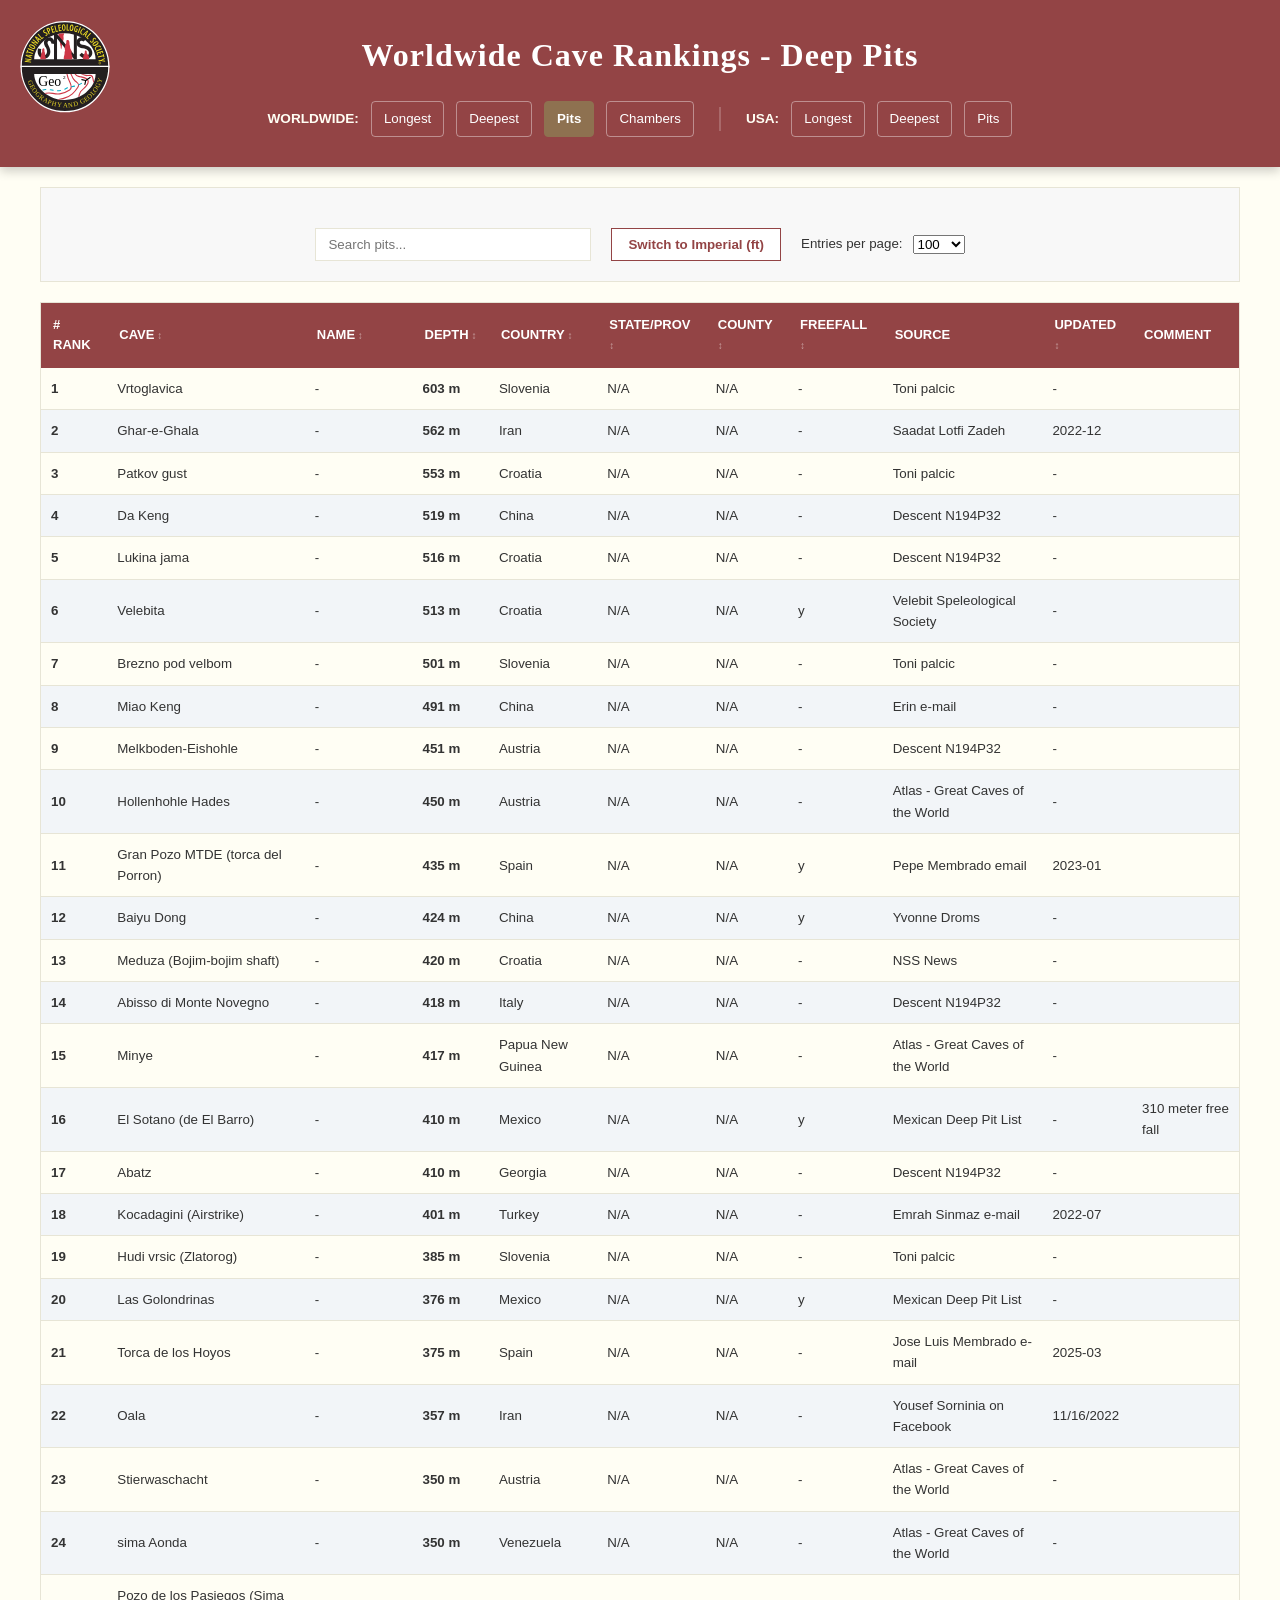
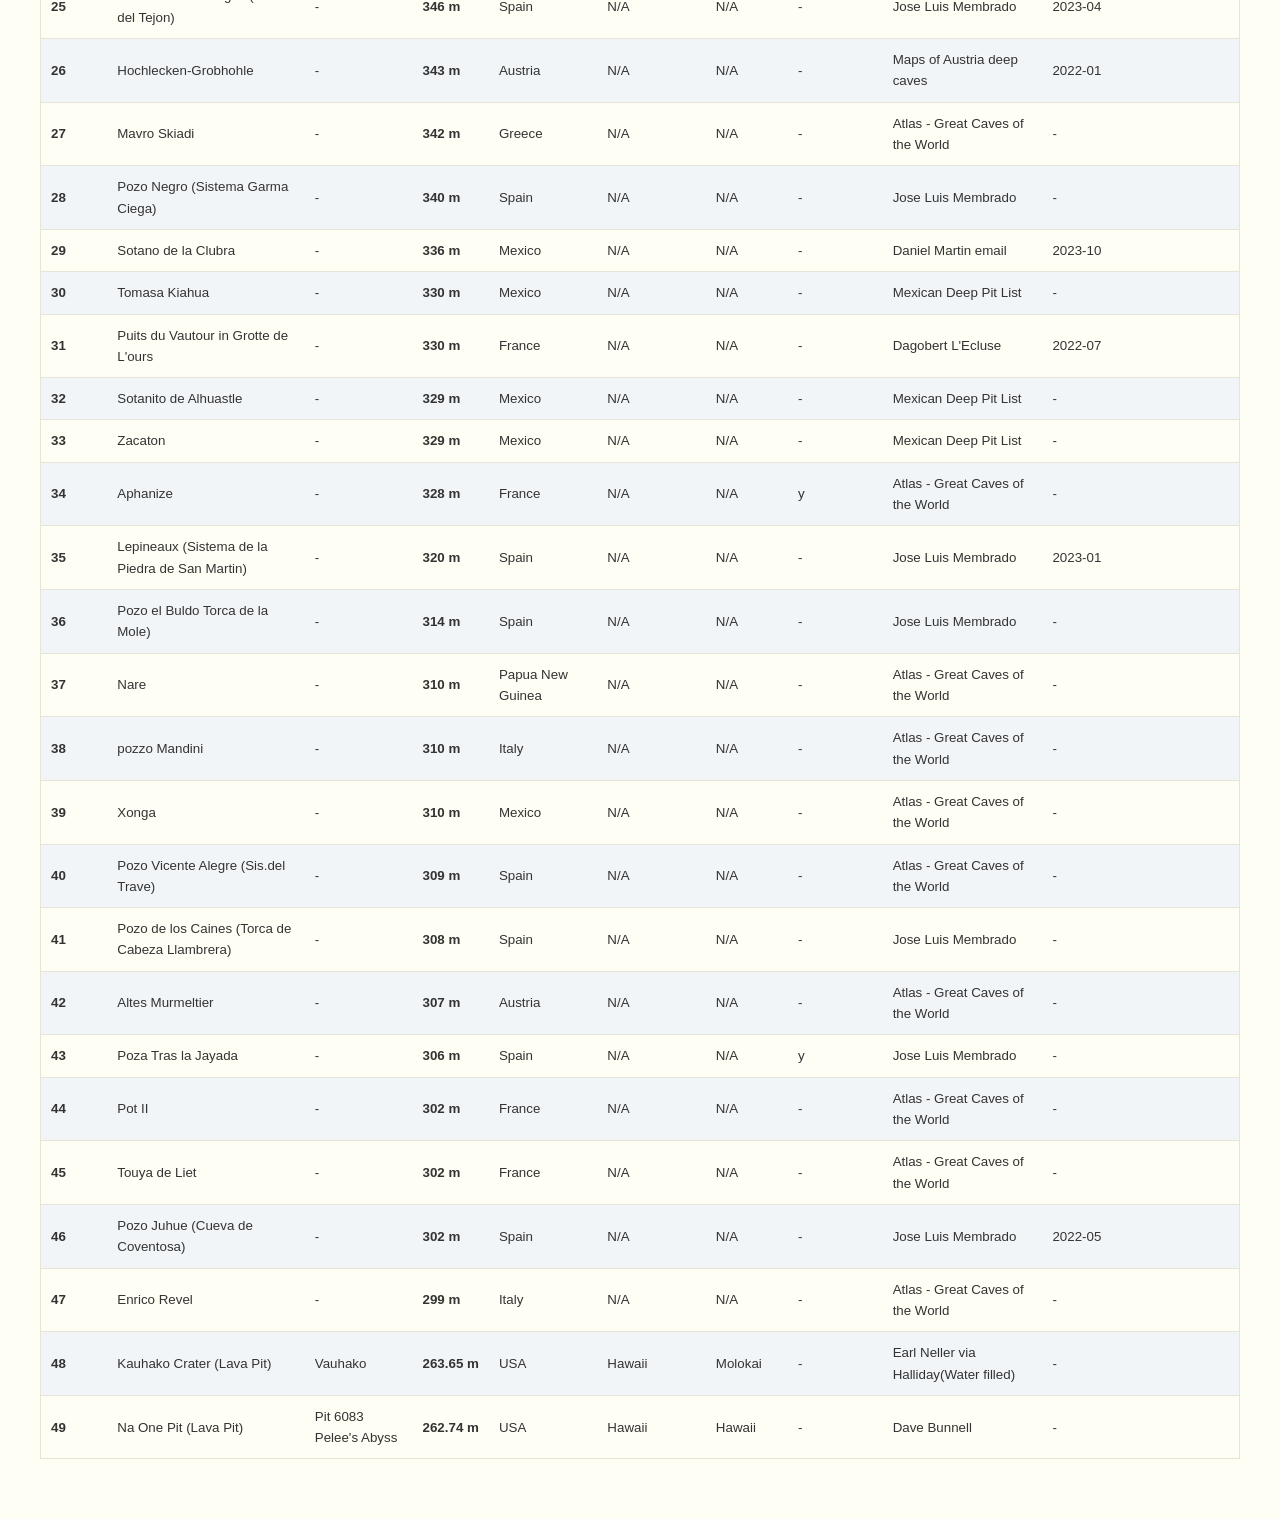
<file: pits.html>
<!DOCTYPE html>
<html lang="en">
<head>
    <meta charset="UTF-8">
    <meta name="viewport" content="width=device-width, initial-scale=1.0">
    <title>Worldwide Cave Rankings - Deep Pits</title>
    <link rel="stylesheet" href="style.css">
</head>
<body>
    <header>
        <img src="NSSGeo_draft4-2-2026.svg" alt="NSS Geo2 Logo" class="header-logo">
    <h1 class="page-title">Worldwide Cave Rankings - Deep Pits</h1>
    <nav class="site-navigation">
        <div class="nav-group">
            <span class="group-label">Worldwide:</span>
            <a href="index.html" class="nav-link">Longest</a>
            <a href="deepest.html" class="nav-link">Deepest</a>
            <a href="pits.html" class="nav-link">Pits</a>
            <a href="chambers.html" class="nav-link">Chambers</a>
        </div>
        <div class="nav-separator"></div>
        <div class="nav-group">
            <span class="group-label">USA:</span>
            <a href="usa_longest.html" class="nav-link">Longest</a>
            <a href="usa_deepest.html" class="nav-link">Deepest</a>
            <a href="usa_pits.html" class="nav-link">Pits</a>
        </div>
    </nav>
</header>

    <main class="container">
        <section class="filters">
            <div class="top-controls">
                <input type="text" id="searchInput" placeholder="Search pits...">
                <button id="unitToggleBtn" class="secondary-btn">Switch to Imperial (ft)</button>
                <div class="entries-control">
                    <label for="perPageSelect">Entries per page:</label>
                    <select id="perPageSelect">
                        <option value="100" selected>100</option>
                        <option value="500">500</option>
                        <option value="1000">1000</option>
                        <option value="all">All</option>
                    </select>
                </div>
            </div>
        </section>

        <div class="table-container">
            <table id="caveTable">
                <thead>
                    <tr>
                        <th># Rank</th>
                        <th class="sortable" data-sort="Cave">Cave</th>
                        <th class="sortable" data-sort="Name">Name</th>
                        <th class="sortable" data-sort="Meters">Depth</th>
                        <th class="sortable" data-sort="Country">Country</th>
                        <th class="sortable" data-sort="State">State/Prov</th>
                        <th class="sortable" data-sort="County">County</th>
                        <th class="sortable" data-sort="Freefall">Freefall</th>
                        <th>Source</th>
                        <th class="sortable" data-sort="Updated">Updated</th>
                        <th>Comment</th>
                    </tr>
                </thead>
                <tbody id="tableBody">
                    </tbody>
            </table>
        </div>

        <div id="paginationControls" class="pagination-controls"></div>
    </main>

    <script src="pits_script.js"></script>
</body>
</html>
</file>
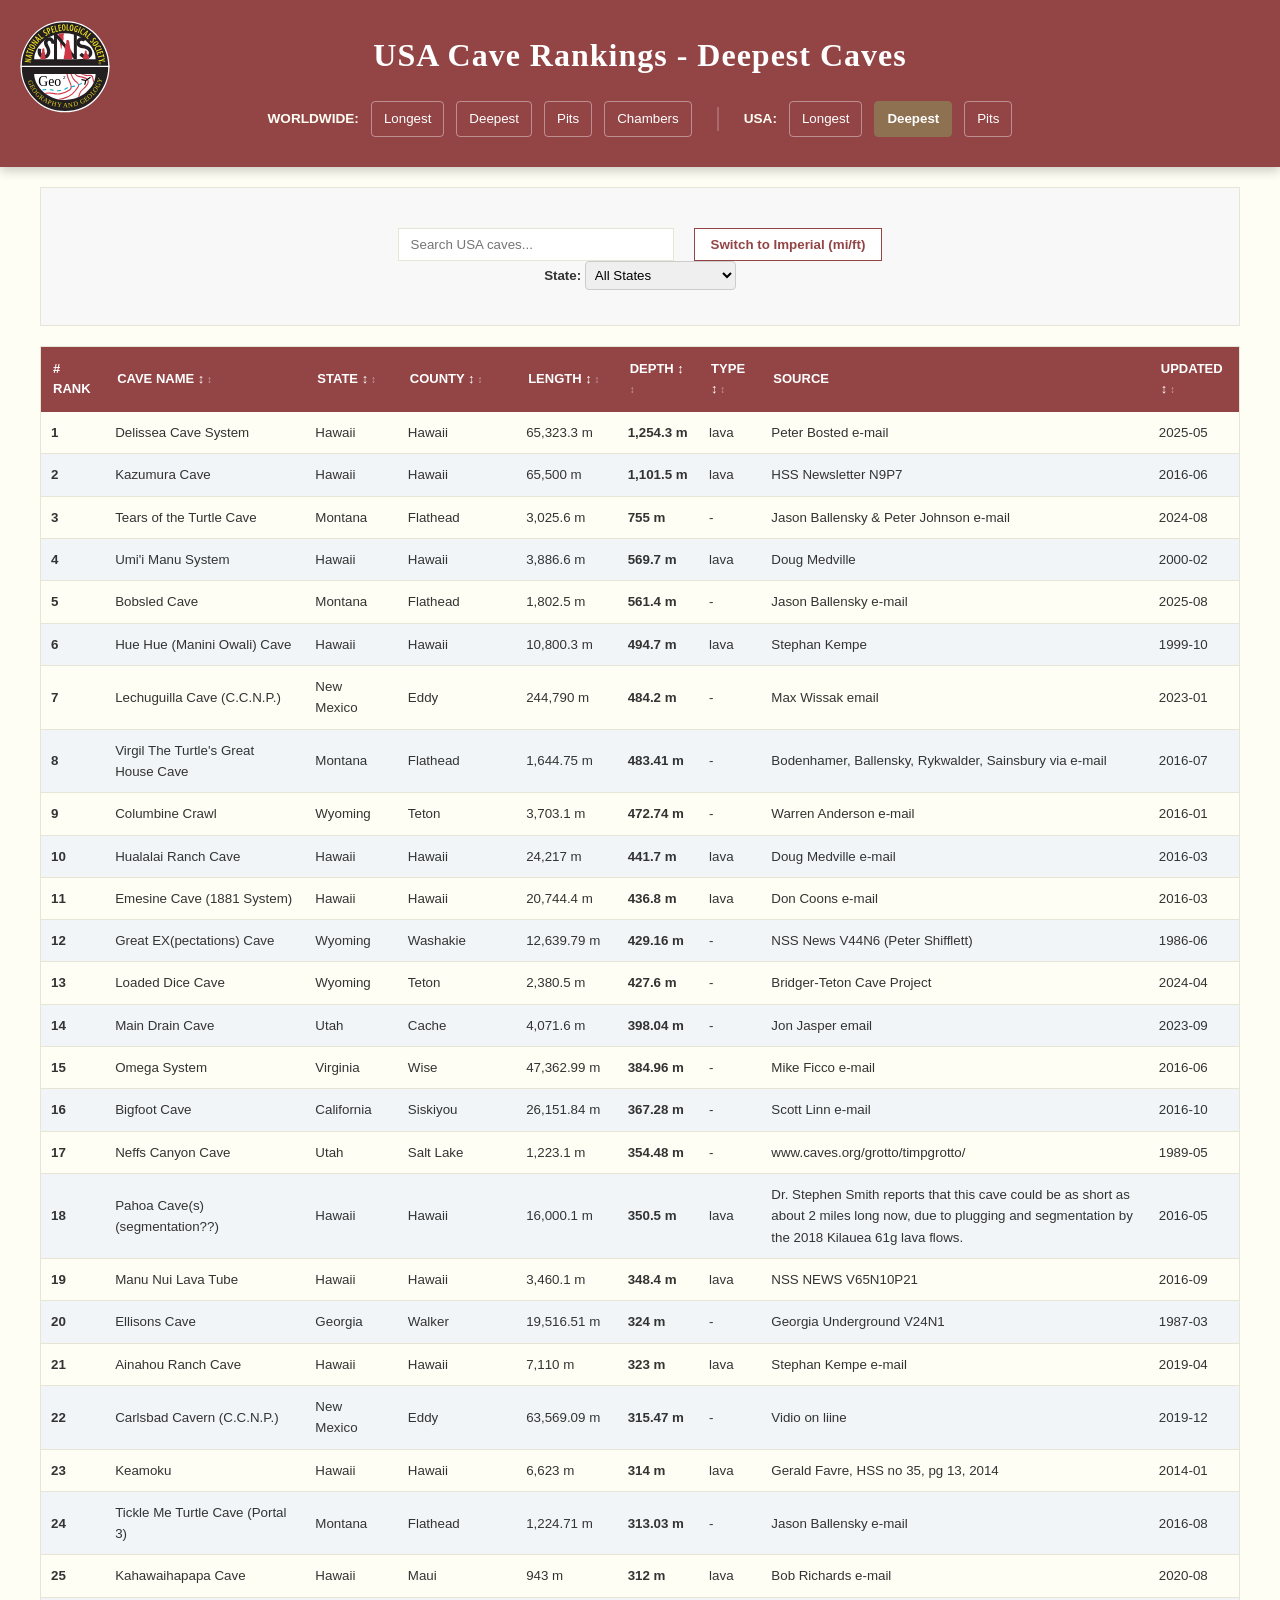
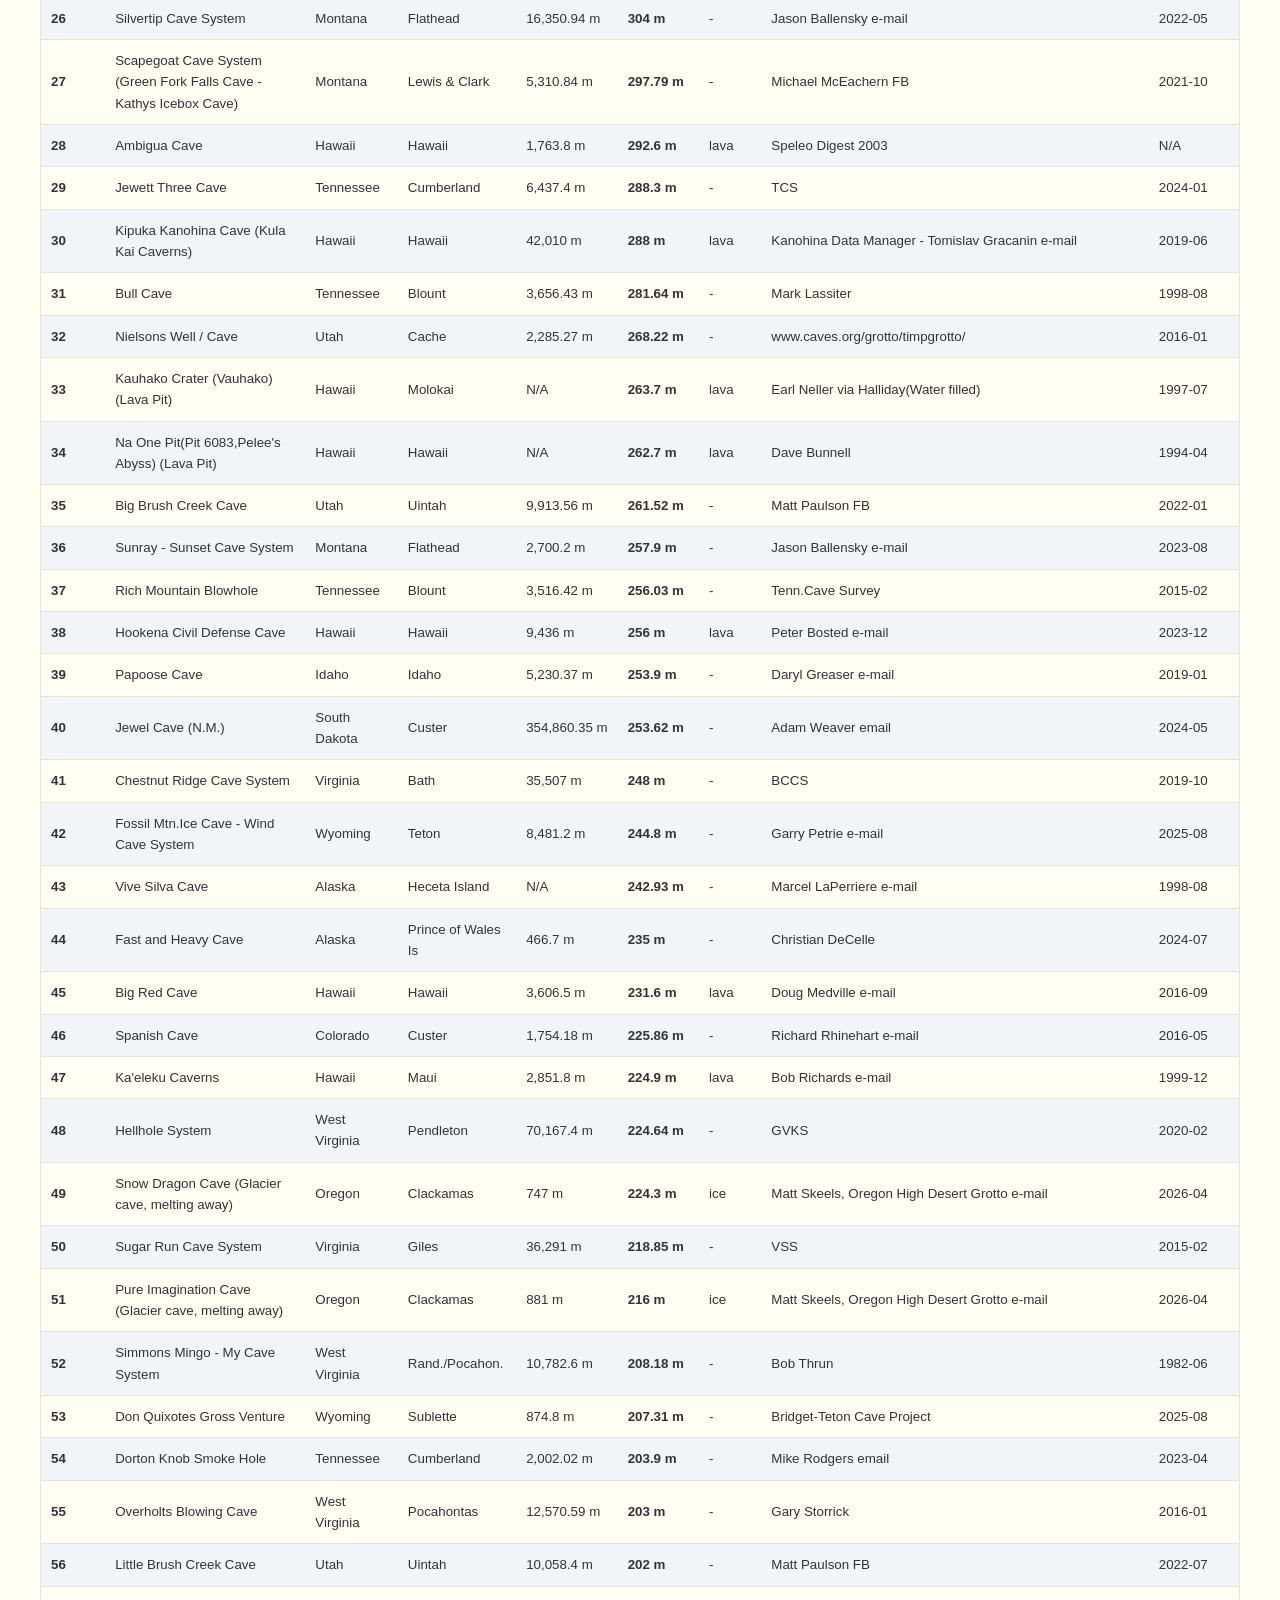
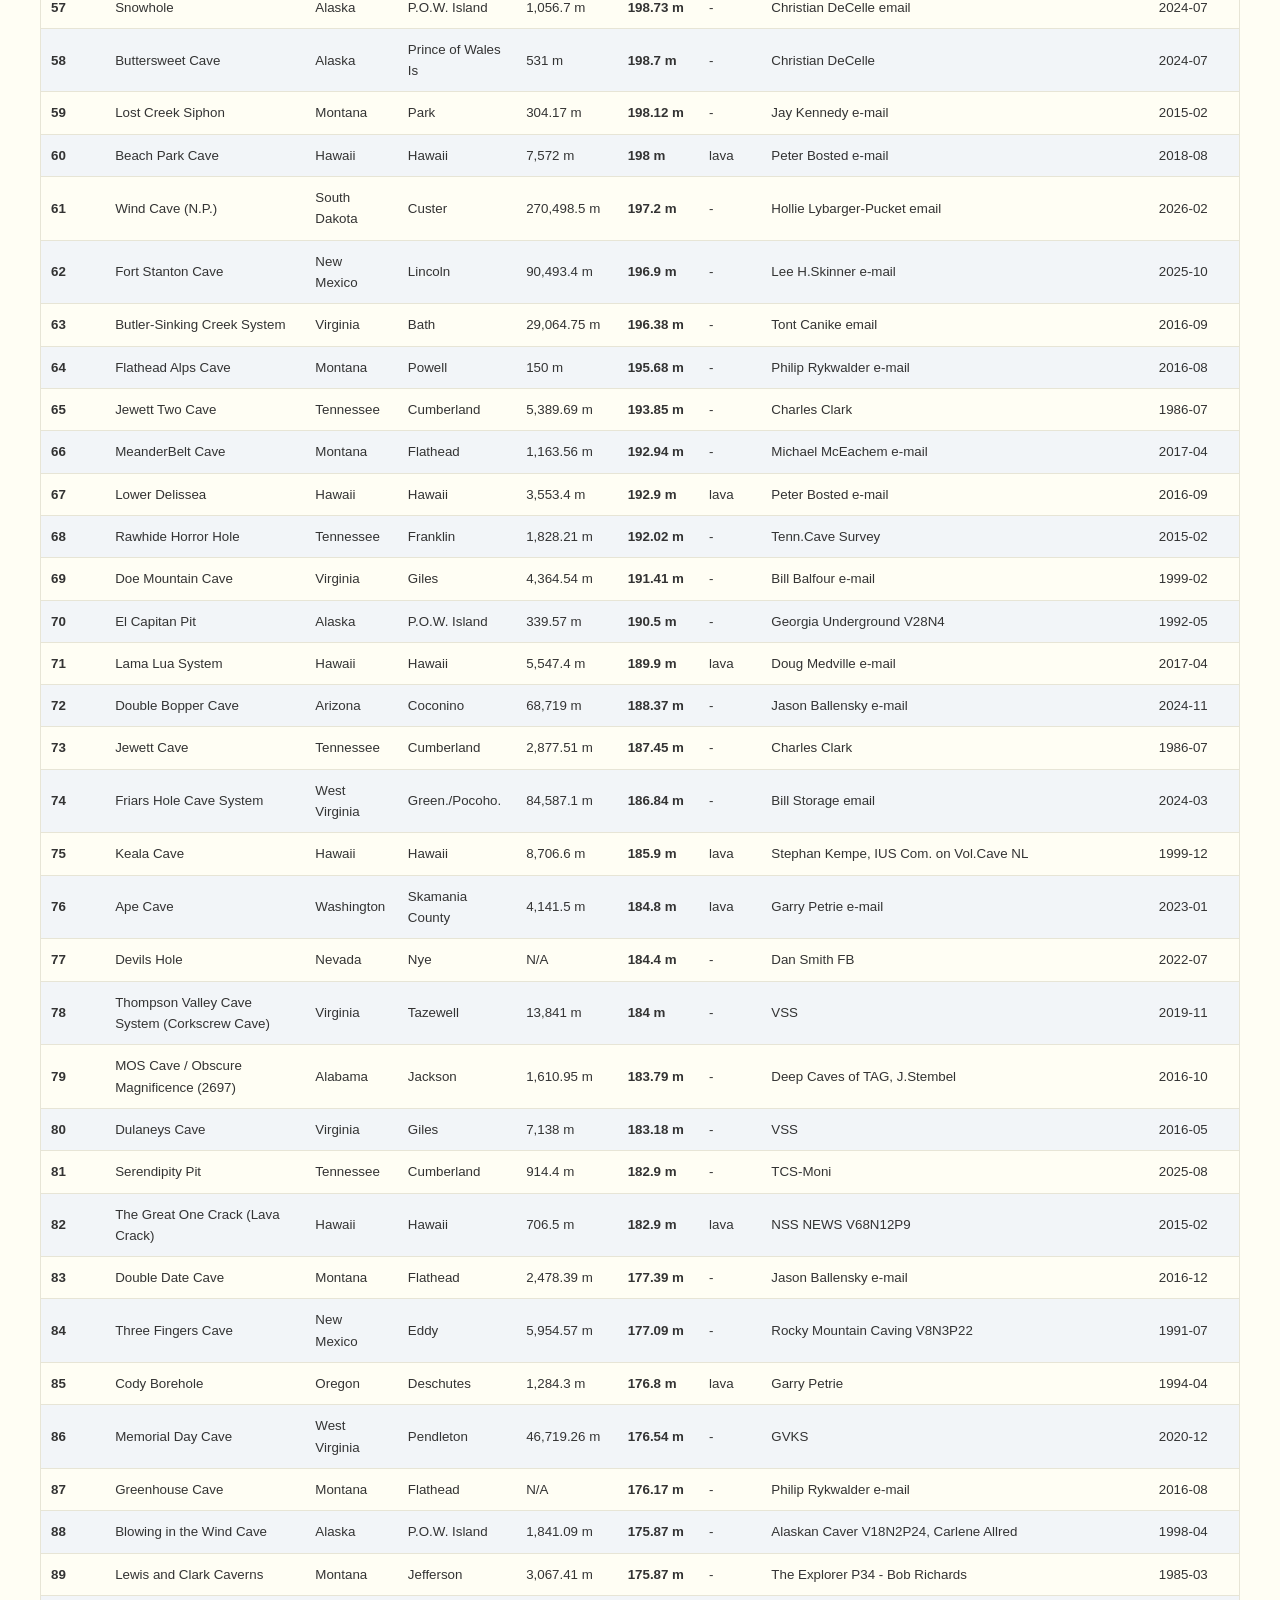
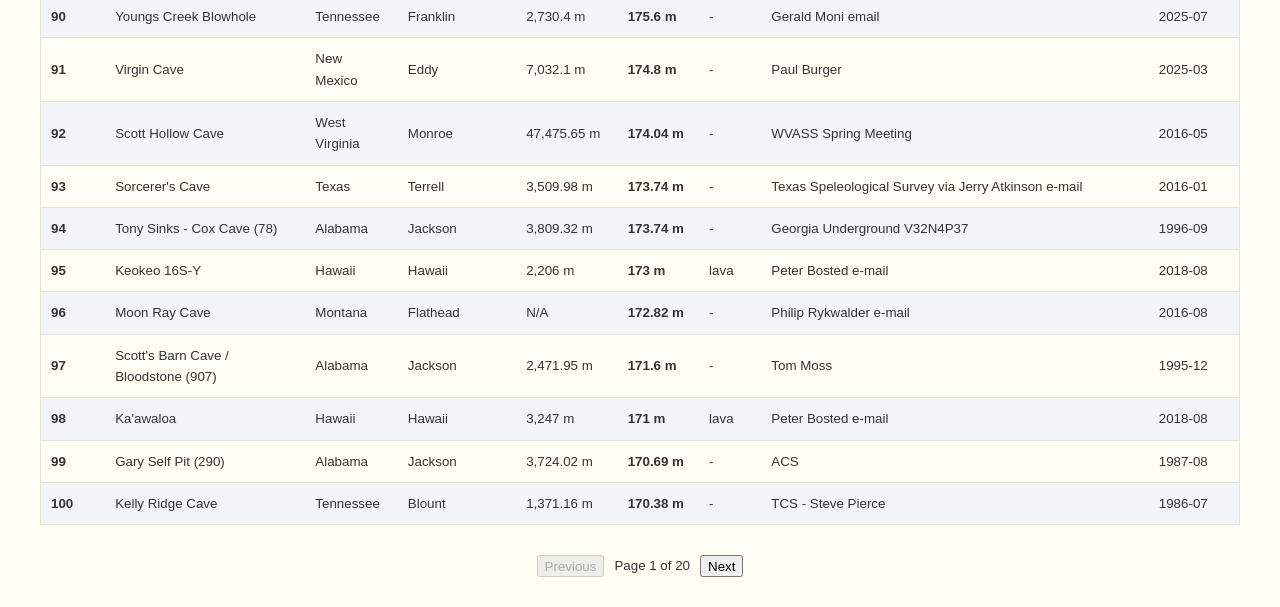
<file: usa_deepest.html>
<!DOCTYPE html>
<html lang="en">
<head>
    <meta charset="UTF-8">
    <meta name="viewport" content="width=device-width, initial-scale=1.0">
    <title>USA Cave Rankings - Deepest Caves</title>
    <link rel="stylesheet" href="style.css">
</head>
<body class="depth-page">
    <header>
        <img src="NSSGeo_draft4-2-2026.svg" alt="NSS Geo2 Logo" class="header-logo">
    <h1 class="page-title">USA Cave Rankings - Deepest Caves</h1>
    <nav class="site-navigation">
        <div class="nav-group">
            <span class="group-label">Worldwide:</span>
            <a href="index.html" class="nav-link">Longest</a>
            <a href="deepest.html" class="nav-link">Deepest</a>
            <a href="pits.html" class="nav-link">Pits</a>
            <a href="chambers.html" class="nav-link">Chambers</a>
        </div>
        <div class="nav-separator"></div>
        <div class="nav-group">
            <span class="group-label">USA:</span>
            <a href="usa_longest.html" class="nav-link">Longest</a>
            <a href="usa_deepest.html" class="nav-link">Deepest</a>
            <a href="usa_pits.html" class="nav-link">Pits</a>
        </div>
    </nav>
</header>

    <main class="container">
        <section class="filters">
            <div class="top-controls">
                <input type="text" id="searchInput" placeholder="Search USA caves...">
                <button id="unitToggleBtn" class="secondary-btn">Switch to Imperial (mi/ft)</button>
            </div>

            <div class="filter-group">
                <span style="font-weight:bold; color:var(--nss-maroon);">State:</span>
                <select id="stateFilter" style="padding: 5px; border-radius: 4px; border: 1px solid #ccc;">
                    <option value="all">All States</option>
                    </select>
            </div>
        </section>

        <div class="table-container">
            <table id="caveTable">
                <thead>
                    <tr>
                        <th># Rank</th>
                        <th class="sortable" data-sort="name">Cave Name ↕</th>
                        <th class="sortable" data-sort="state">State ↕</th>
                        <th class="sortable" data-sort="county">County ↕</th>
                        <th class="sortable" data-sort="length">Length ↕</th>
                        <th class="sortable" data-sort="depth">Depth ↕</th>
                        <th class="sortable" data-sort="type">Type ↕</th>
                        <th>Source</th>
                        <th class="sortable" data-sort="date">Updated ↕</th>
                    </tr>
                </thead>
                <tbody id="tableBody"></tbody>
            </table>
        </div>
        <div id="paginationControls" class="pagination-controls"></div>
    </main>
    <script src="usa_deepest_script.js"></script>
</body>
</html>
</file>
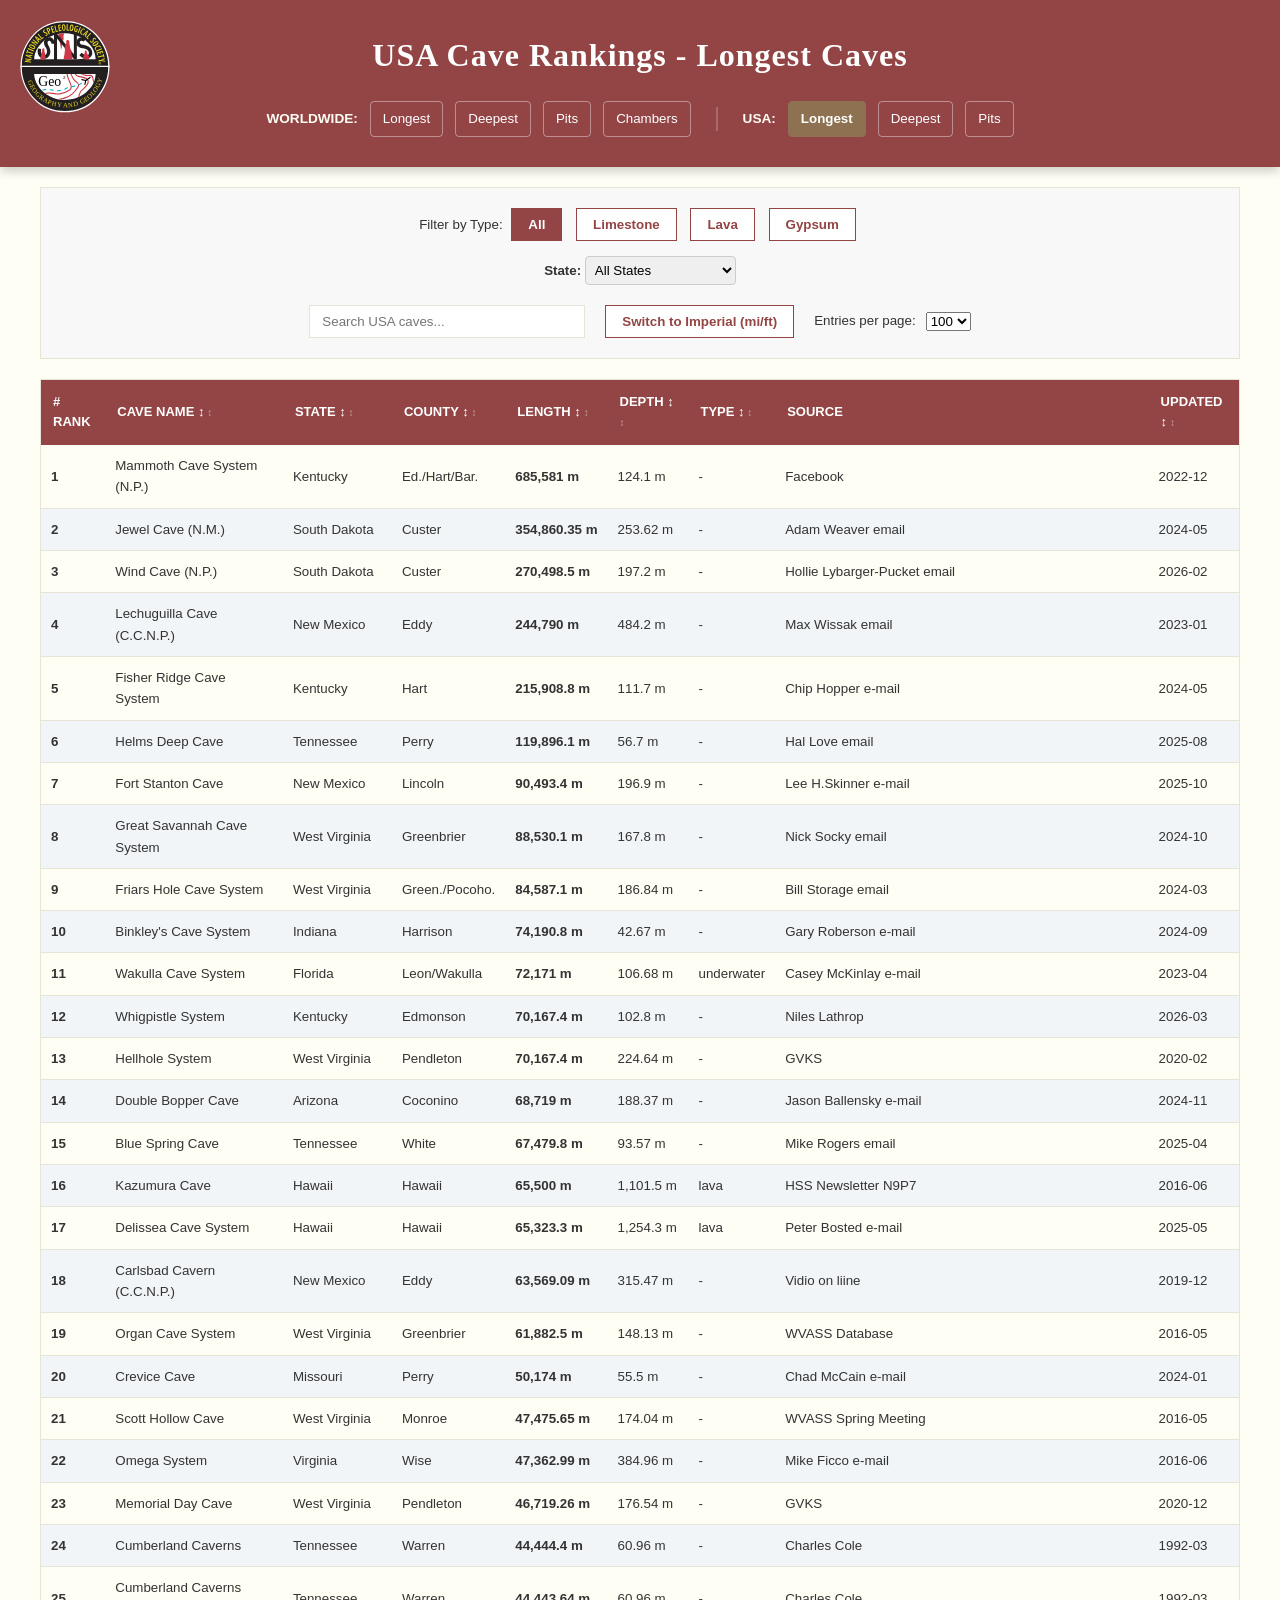
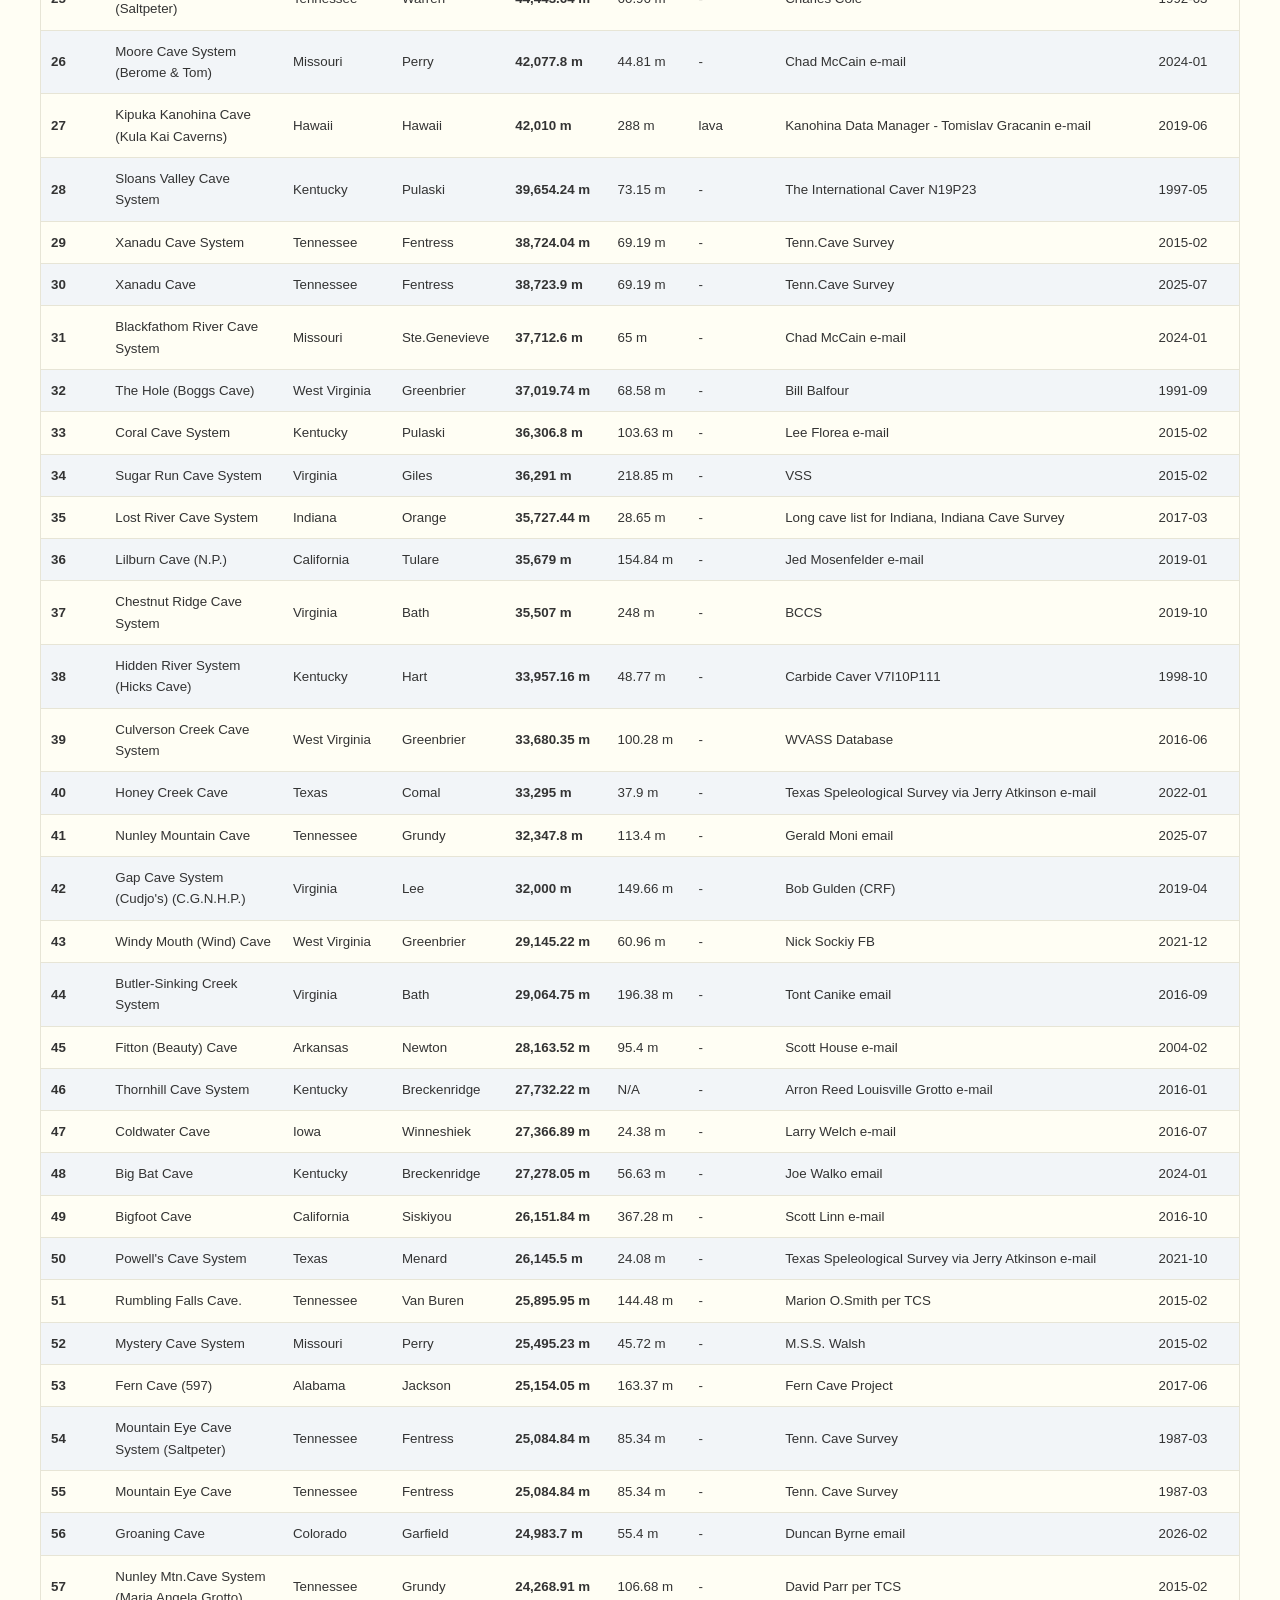
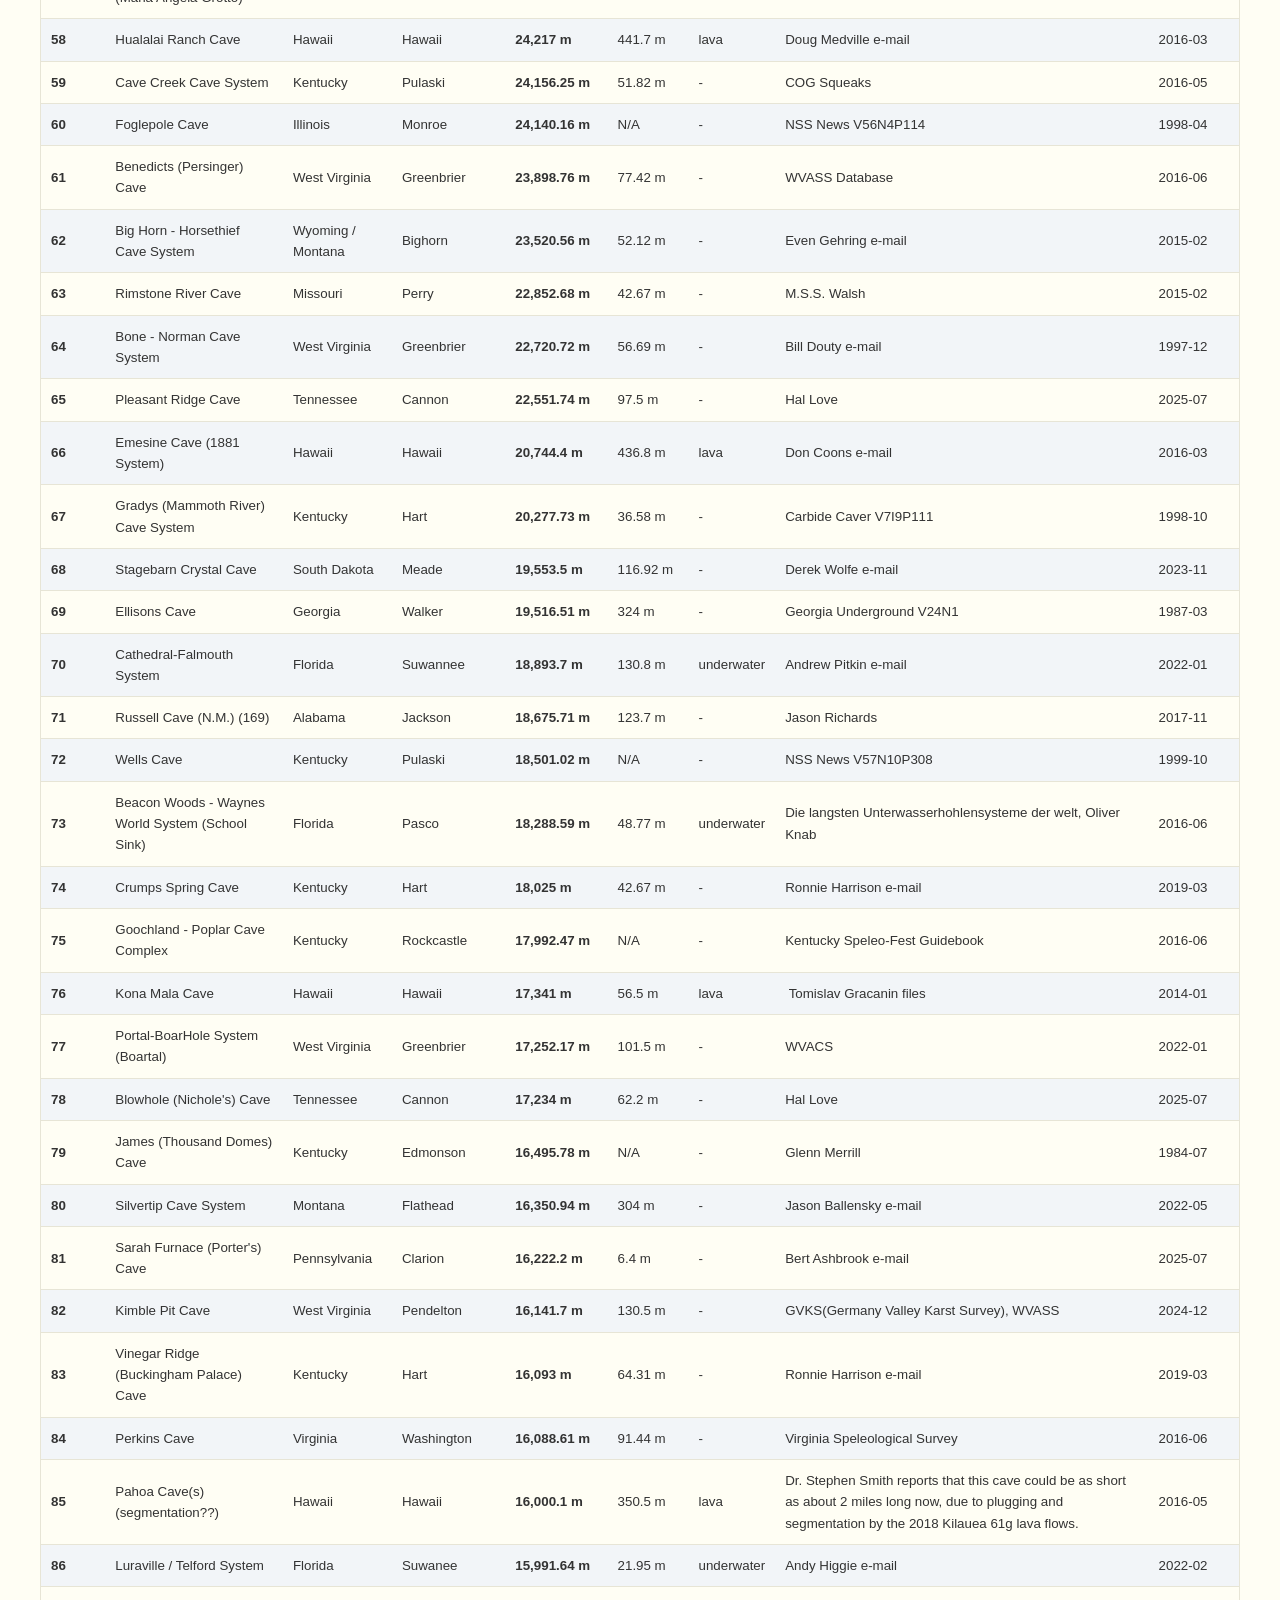
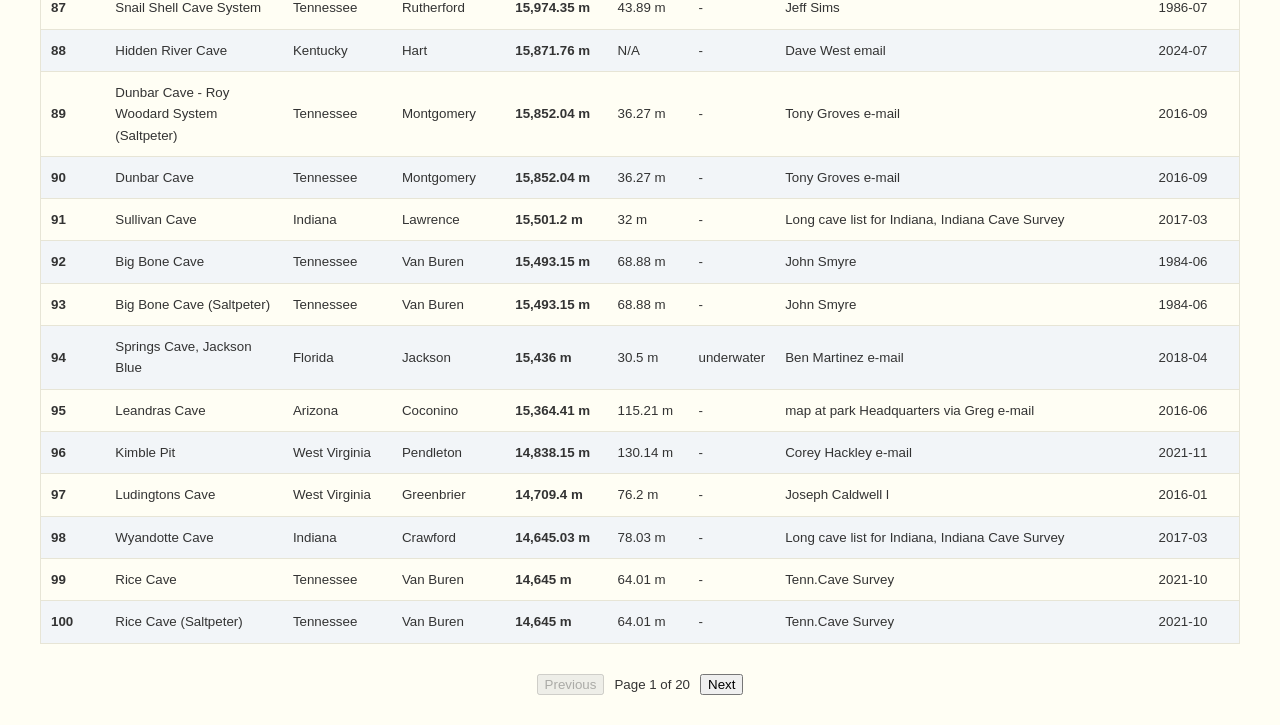
<file: usa_longest.html>
<!DOCTYPE html>
<html lang="en">
<head>
    <meta charset="UTF-8">
    <meta name="viewport" content="width=device-width, initial-scale=1.0">
    <title>USA Cave Rankings - Longest Caves</title>
    <link rel="stylesheet" href="style.css">
</head>
<body>
    <header>
        <img src="NSSGeo_draft4-2-2026.svg" alt="NSS Geo2 Logo" class="header-logo">
    <h1 class="page-title">USA Cave Rankings - Longest Caves</h1>
    <nav class="site-navigation">
        <div class="nav-group">
            <span class="group-label">Worldwide:</span>
            <a href="index.html" class="nav-link">Longest</a>
            <a href="deepest.html" class="nav-link">Deepest</a>
            <a href="pits.html" class="nav-link">Pits</a>
            <a href="chambers.html" class="nav-link">Chambers</a>
        </div>
        <div class="nav-separator"></div>
        <div class="nav-group">
            <span class="group-label">USA:</span>
            <a href="usa_longest.html" class="nav-link">Longest</a>
            <a href="usa_deepest.html" class="nav-link">Deepest</a>
            <a href="usa_pits.html" class="nav-link">Pits</a>
        </div>
    </nav>
</header>

    <main class="container">
        <section class="filters">
            <div class="filter-group">
                <span>Filter by Type:</span>
                <button class="filter-btn active" data-type="all">All</button>
                <button class="filter-btn" data-type="limestone">Limestone</button>
                <button class="filter-btn" data-type="lava">Lava</button>
                <button class="filter-btn" data-type="gypsum">Gypsum</button>
            </div>

            <div class="filter-group">
                <span style="font-weight:bold; color:var(--nss-maroon);">State:</span>
                <select id="stateFilter" style="padding: 5px; border-radius: 4px; border: 1px solid #ccc;">
                    <option value="all">All States</option>
                    </select>
            </div>

            <div class="top-controls">
                <input type="text" id="searchInput" placeholder="Search USA caves...">
                <button id="unitToggleBtn" class="secondary-btn">Switch to Imperial (mi/ft)</button>
                <div class="entries-control">
                    <label for="perPageSelect">Entries per page:</label>
                    <select id="perPageSelect">
                        <option value="100" selected>100</option>
                        <option value="500">500</option>
                        <option value="all">All</option>
                    </select>
                </div>
            </div>
        </section>

        <div class="table-container">
            <table id="caveTable">
                <thead>
                    <tr>
                        <th># Rank</th>
                        <th class="sortable" data-sort="name">Cave Name ↕</th>
                        <th class="sortable" data-sort="state">State ↕</th>
                        <th class="sortable" data-sort="county">County ↕</th>
                        <th class="sortable" data-sort="length">Length ↕</th>
                        <th class="sortable" data-sort="depth">Depth ↕</th>
                        <th class="sortable" data-sort="type">Type ↕</th>
                        <th>Source</th>
                        <th class="sortable" data-sort="date">Updated ↕</th>
                    </tr>
                </thead>
                <tbody id="tableBody"></tbody>
            </table>
        </div>
        <div id="paginationControls" class="pagination-controls"></div>
    </main>
    <script src="usa_longest_script.js"></script>
</body>
</html>
</file>
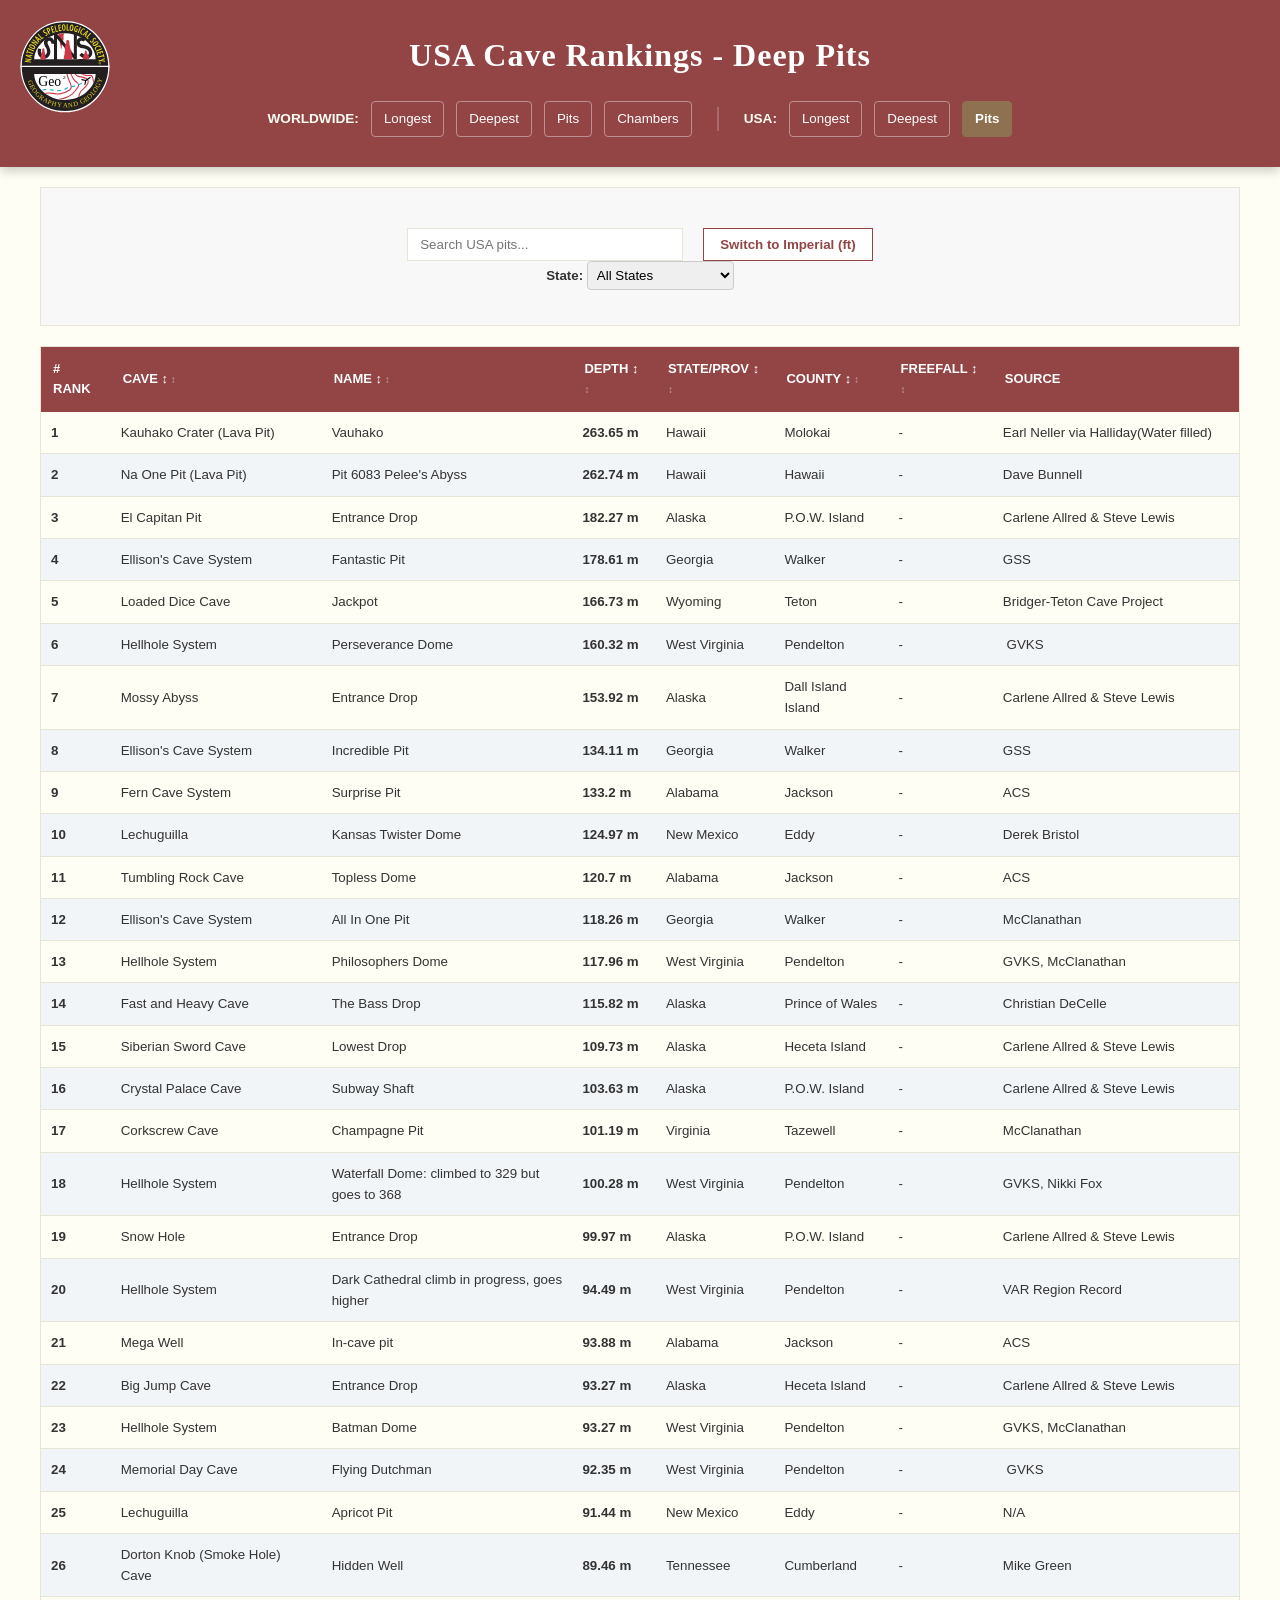
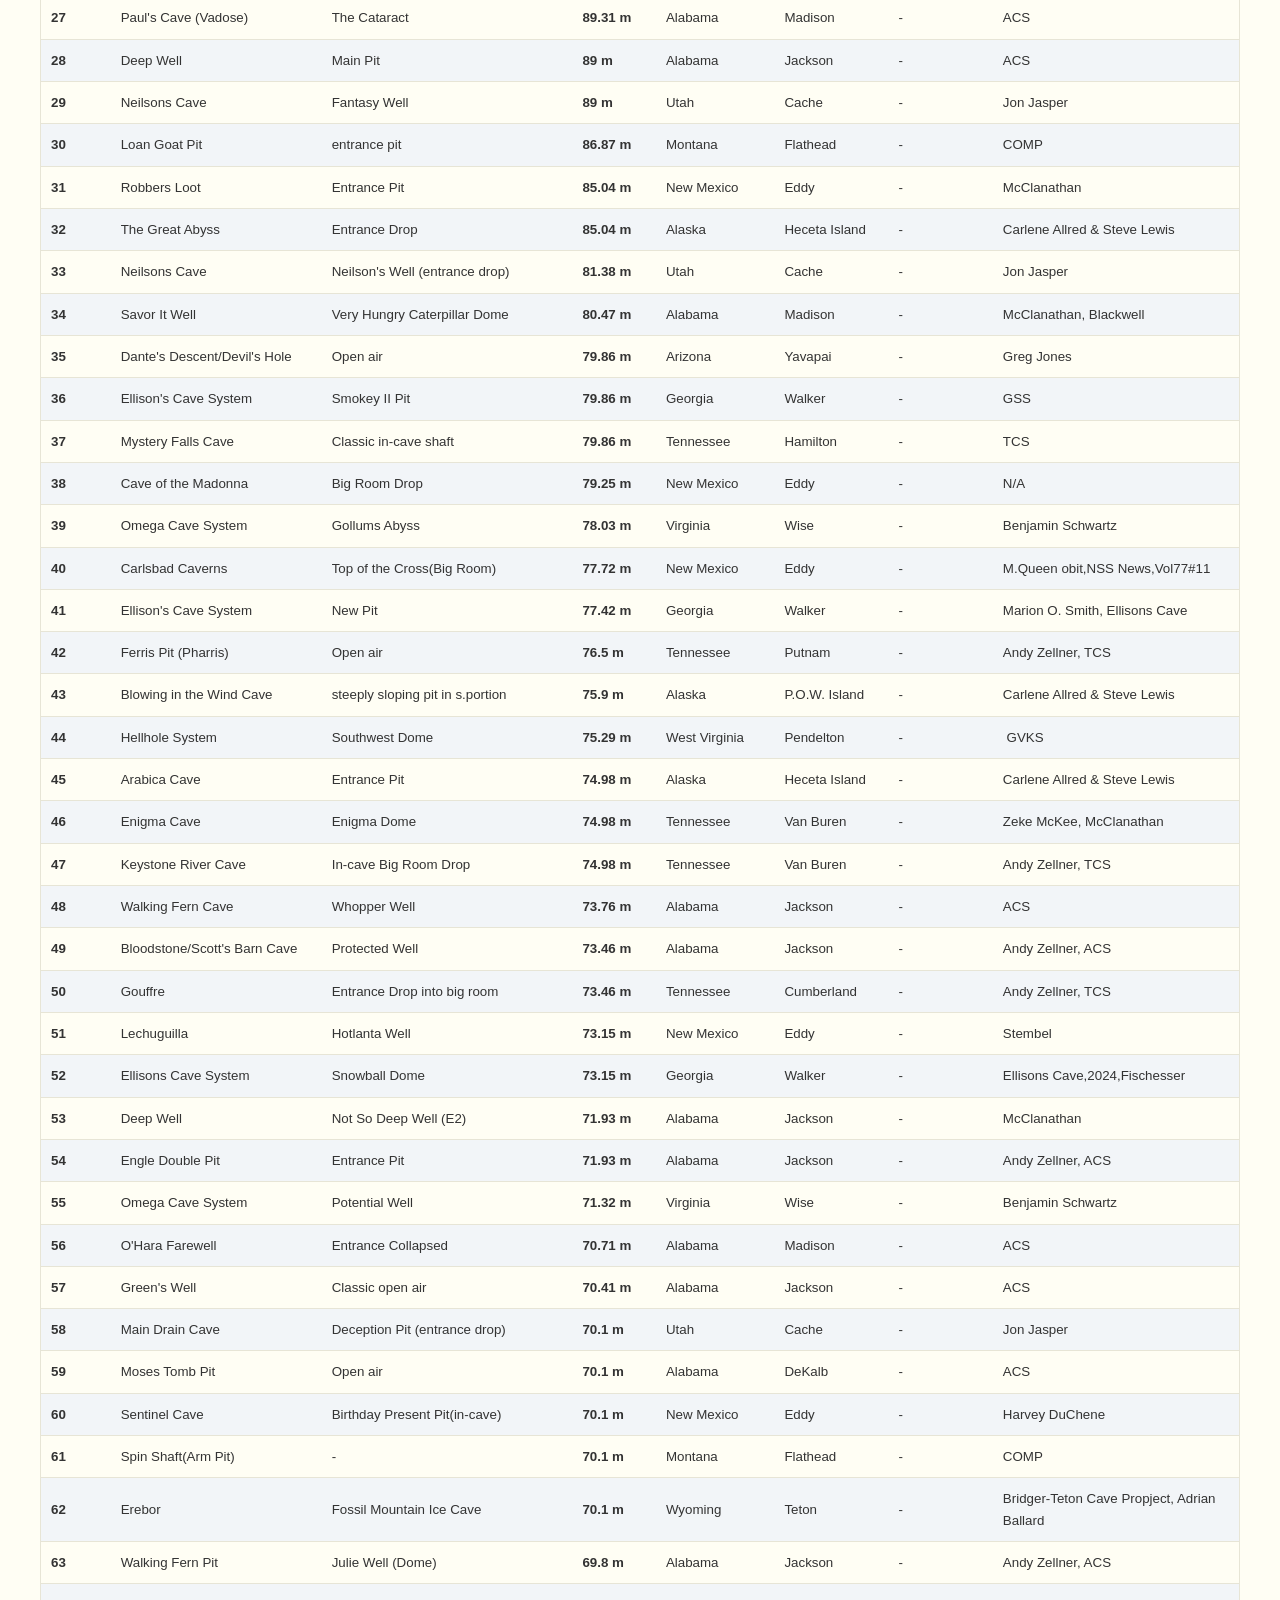
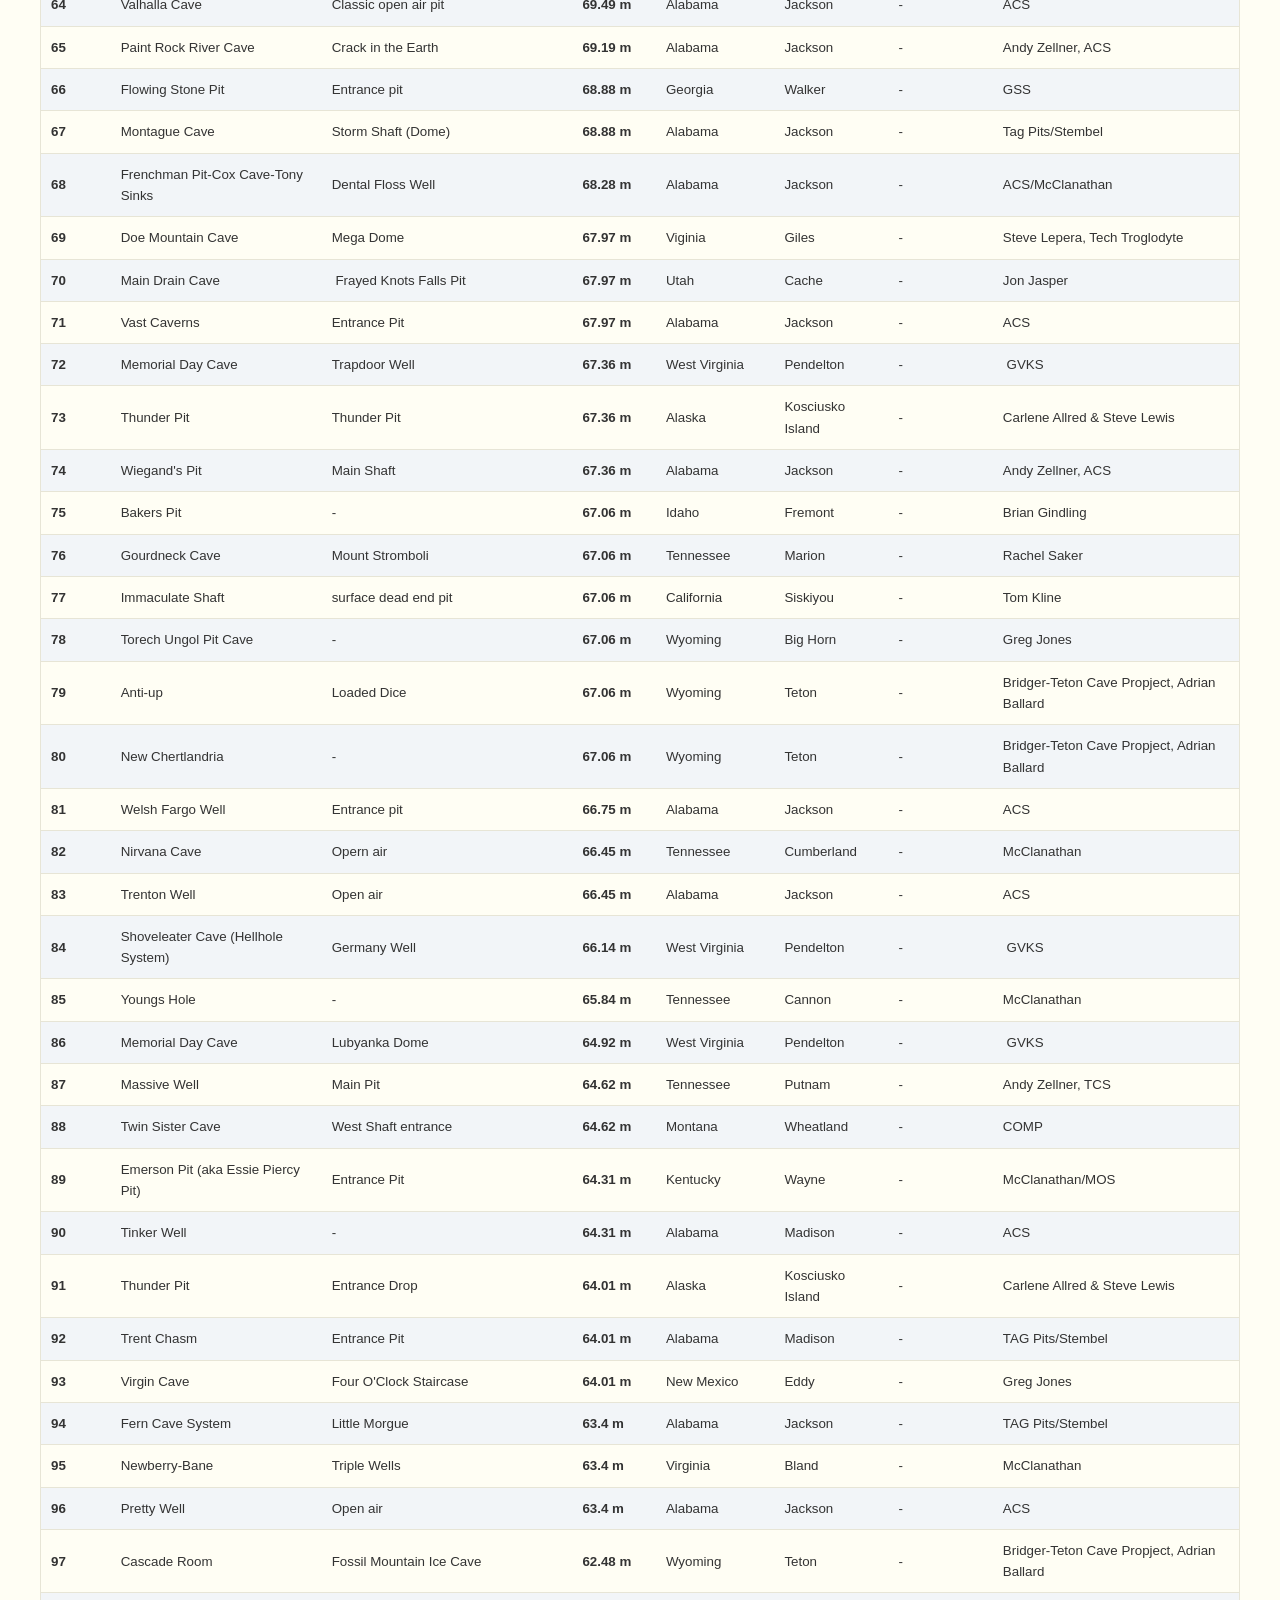
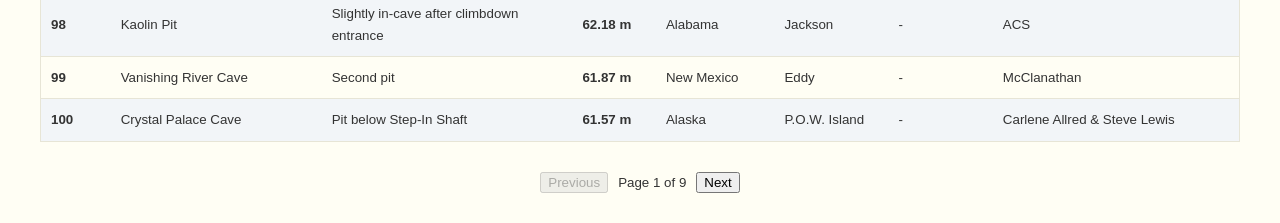
<file: usa_pits.html>
<!DOCTYPE html>
<html lang="en">
<head>
    <meta charset="UTF-8">
    <meta name="viewport" content="width=device-width, initial-scale=1.0">
    <title>USA Cave Rankings - Deep Pits</title>
    <link rel="stylesheet" href="style.css">
</head>
<body>
    <header>
        <img src="NSSGeo_draft4-2-2026.svg" alt="NSS Geo2 Logo" class="header-logo">
    <h1 class="page-title">USA Cave Rankings - Deep Pits</h1>
    <nav class="site-navigation">
        <div class="nav-group">
            <span class="group-label">Worldwide:</span>
            <a href="index.html" class="nav-link">Longest</a>
            <a href="deepest.html" class="nav-link">Deepest</a>
            <a href="pits.html" class="nav-link">Pits</a>
            <a href="chambers.html" class="nav-link">Chambers</a>
        </div>
        <div class="nav-separator"></div>
        <div class="nav-group">
            <span class="group-label">USA:</span>
            <a href="usa_longest.html" class="nav-link">Longest</a>
            <a href="usa_deepest.html" class="nav-link">Deepest</a>
            <a href="usa_pits.html" class="nav-link">Pits</a>
        </div>
    </nav>
</header>

    <main class="container">
        <section class="filters">
            <div class="top-controls">
                <input type="text" id="searchInput" placeholder="Search USA pits...">
                <button id="unitToggleBtn" class="secondary-btn">Switch to Imperial (ft)</button>
            </div>

            <div class="filter-group">
                <span style="font-weight:bold; color:var(--nss-maroon);">State:</span>
                <select id="stateFilter" style="padding: 5px; border-radius: 4px; border: 1px solid #ccc;">
                    <option value="all">All States</option>
                    </select>
            </div>
        </section>

        <div class="table-container">
            <table id="caveTable">
                <thead>
                    <tr>
                        <th># Rank</th>
                        <th class="sortable" data-sort="Cave">Cave ↕</th>
                        <th class="sortable" data-sort="Name">Name ↕</th>
                        <th class="sortable" data-sort="Meters">Depth ↕</th>
                        <th class="sortable" data-sort="State">State/Prov ↕</th>
                        <th class="sortable" data-sort="County">County ↕</th>
                        <th class="sortable" data-sort="Freefall">Freefall ↕</th>
                        <th>Source</th>
                    </tr>
                </thead>
                <tbody id="tableBody"></tbody>
            </table>
        </div>
        <div id="paginationControls" class="pagination-controls"></div>
    </main>
    <script src="usa_pits_script.js"></script>
</body>
</html>
</file>
<file: style.css>
:root {
    /* Exact NSS Brand Colors (2022 Temporary Branding) */
    --nss-gray-black: #333333;
    --nss-navy: #344457;
    --nss-red: #934445;
    --nss-ivory: #FFFEF4;
    --nss-brown: #8E7150;
    
    /* Layout Variables mapped to brand colors */
    --text-main: var(--nss-gray-black);
    --bg-light: var(--nss-ivory);
    --border-gray: #e7e5d6;
}

body {
    font-family: 'Sora', sans-serif;
    font-size: 10pt; /* Updated to match 10 PT specification */
    margin: 0;
    padding: 0;
    background-color: var(--bg-light);
    color: var(--text-main);
    line-height: 1.6;
}

/* --- TYPOGRAPHY (Based on Brand Guidelines) --- */
h1, h2, h3, h4, h5, h6 {
    font-family: 'EB Garamond', serif;
    font-weight: bold;
    margin-top: 0;
}

h1 { font-size: 24pt; }
h2 { font-size: 22pt; }
h3 { font-size: 20pt; }
h4 { font-size: 18pt; }
h5 { font-size: 16pt; }
h6 { 
    font-size: 14pt; 
    font-variant: small-caps; 
}

.caption {
    font-family: 'Sora', sans-serif;
    font-size: 8pt;
}

.container {
    max-width: 1200px;
    margin: 0 auto;
    padding: 0 20px;
}

/* --- HEADER & NAVIGATION --- */
header {
    background-color: var(--nss-red);
    padding: 30px 20px;
    text-align: center;
    box-shadow: 0 4px 10px rgba(0,0,0,0.2);
    position: relative; /* <-- Add this line */
}

.header-logo {
    position: absolute;
    top: 20px;
    left: 20px;
    width: 90px; /* Adjust size as needed */
    height: auto;
}

.page-title {
    font-family: 'EB Garamond', serif;
    color: white; /* Kept white for contrast against the red header */
    margin: 0 0 20px 0;
    font-size: 24pt; /* Matched to H1 */
    letter-spacing: 1px;
}

.site-navigation {
    display: flex;
    justify-content: center;
    align-items: center;
    gap: 25px;
    flex-wrap: wrap;
}

.nav-group {
    display: flex;
    align-items: center;
    justify-content: center;
    gap: 12px;
    flex-wrap: wrap;
}

.group-label {
    color: var(--nss-ivory); /* Updated to NSS Brown */
    font-weight: 800;
    font-size: 0.85rem;
    text-transform: uppercase;
}

.nav-link {
    color: white;
    text-decoration: none;
    font-weight: 500;
    padding: 6px 12px;
    border-radius: 4px;
    border: 1px solid rgba(255, 255, 255, 0.4);
    transition: all 0.2s ease;
}

.nav-link:hover {
    background-color: rgba(255, 255, 255, 0.1);
    border-color: rgba(255, 255, 255, 0.8);
}

.nav-link.active {
    background-color: var(--nss-brown); /* Updated to NSS Brown */
    color: white; /* Adjusted for better contrast on brown */
    font-weight: bold;
    border: 1px solid var(--nss-brown);
}

.nav-separator {
    width: 2px;
    height: 24px;
    background-color: rgba(255, 255, 255, 0.2);
}

/* --- FILTERS & CONTROLS --- */
.filters {
    background-color: #f8f8f8;
    padding: 20px;
    border: 1px solid var(--border-gray);
    margin: 20px 0;
    text-align: center;
}

.top-controls {
    display: flex;
    flex-wrap: wrap;
    justify-content: center;
    align-items: center;
    gap: 20px;
    margin-top: 20px;
}

.filter-group {
    margin-bottom: 15px;
}

.filter-btn {
    background-color: #ffffff;
    border: 1px solid var(--nss-red);
    color: var(--nss-red);
    padding: 8px 16px;
    font-weight: 600;
    cursor: pointer;
    transition: 0.2s;
    margin: 0 5px;
}

.filter-btn.active, .filter-btn:hover {
    background-color: var(--nss-red);
    color: #ffffff;
}

.secondary-btn {
    background-color: #ffffff;
    border: 1px solid var(--nss-red);
    color: var(--nss-red);
    padding: 8px 16px;
    font-weight: 600;
    cursor: pointer;
}

.secondary-btn:hover {
    background-color: var(--border-gray);
}

#searchInput {
    padding: 8px 12px;
    border: 1px solid var(--border-gray);
    min-width: 250px;
    font-family: 'Sora', sans-serif;
}

/* --- TABLE STYLING --- */
.table-container {
    margin-top: 20px;
    width: 100%;
    overflow-x: auto;
    -webkit-overflow-scrolling: touch;
    margin-bottom: 20px;
}

table {
    width: 100%;
    min-width: 800px;
    border-collapse: collapse;
    border: 1px solid var(--border-gray);
}

th {
    background-color: var(--nss-red);
    color: #ffffff;
    text-transform: uppercase;
    font-size: 13px;
    padding: 12px;
    text-align: left;
    font-family: 'Sora', sans-serif;
}

td {
    padding: 10px;
    border-bottom: 1px solid var(--border-gray);
    font-size: 10pt; /* Synced with body text */
}

tbody tr:nth-child(even) {
    background-color: #f2f5f8;
}

tbody tr:hover {
    background-color: #f0ebe1; /* Softened hover color to match palette tone */
}

/* Table Sorting Indicators */
th.sortable {
    cursor: pointer;
    position: relative;
    transition: background-color 0.2s ease;
    user-select: none;
}

th.sortable:hover {
    background-color: #7a3839; /* Darkened NSS Red */
}

th.sortable.sort-asc::after {
    content: " ↑";
    color: var(--nss-brown); /* Updated to NSS Brown */
    font-weight: bold;
}

th.sortable.sort-desc::after {
    content: " ↓";
    color: var(--nss-brown); /* Updated to NSS Brown */
    font-weight: bold;
}

th.sortable:not(.sort-asc):not(.sort-desc)::after {
    content: " ↕";
    opacity: 0.5;
    font-size: 10px;
}

/* Table Utilities */
.measure-cell {
    white-space: nowrap;
}

.primary-metric {
    font-weight: 600;
    color: var(--nss-gray-black);
}

/* --- PAGINATION --- */
.pagination-controls {
    display: flex;
    justify-content: center;
    flex-wrap: wrap;
    gap: 10px;
    margin: 30px 0;
}

.entries-control {
    display: flex;
    align-items: center;
    gap: 10px;
}

/* --- MOBILE RESPONSIVE TWEAKS --- */
@media screen and (max-width: 768px) {
    .nav-separator { 
        display: none; 
    }
    
    .site-navigation { 
        gap: 15px; 
    }

    .top-controls {
        flex-direction: column;
        gap: 15px;
    }

    #searchInput {
        width: 100%;
        box-sizing: border-box;
        min-width: auto;
    }

    td, th {
        padding: 8px 5px;
        font-size: 9pt; /* Slightly scaled down for mobile */
    }

    .entries-control {
        width: 100%;
        justify-content: center;
    }

    .header-logo {
        position: static; /* Removes absolute positioning */
        display: block;
        margin: 0 auto 15px auto; /* Centers the logo above the title */
        width: 70px; /* Slightly smaller for mobile */
    }
}
</file>
